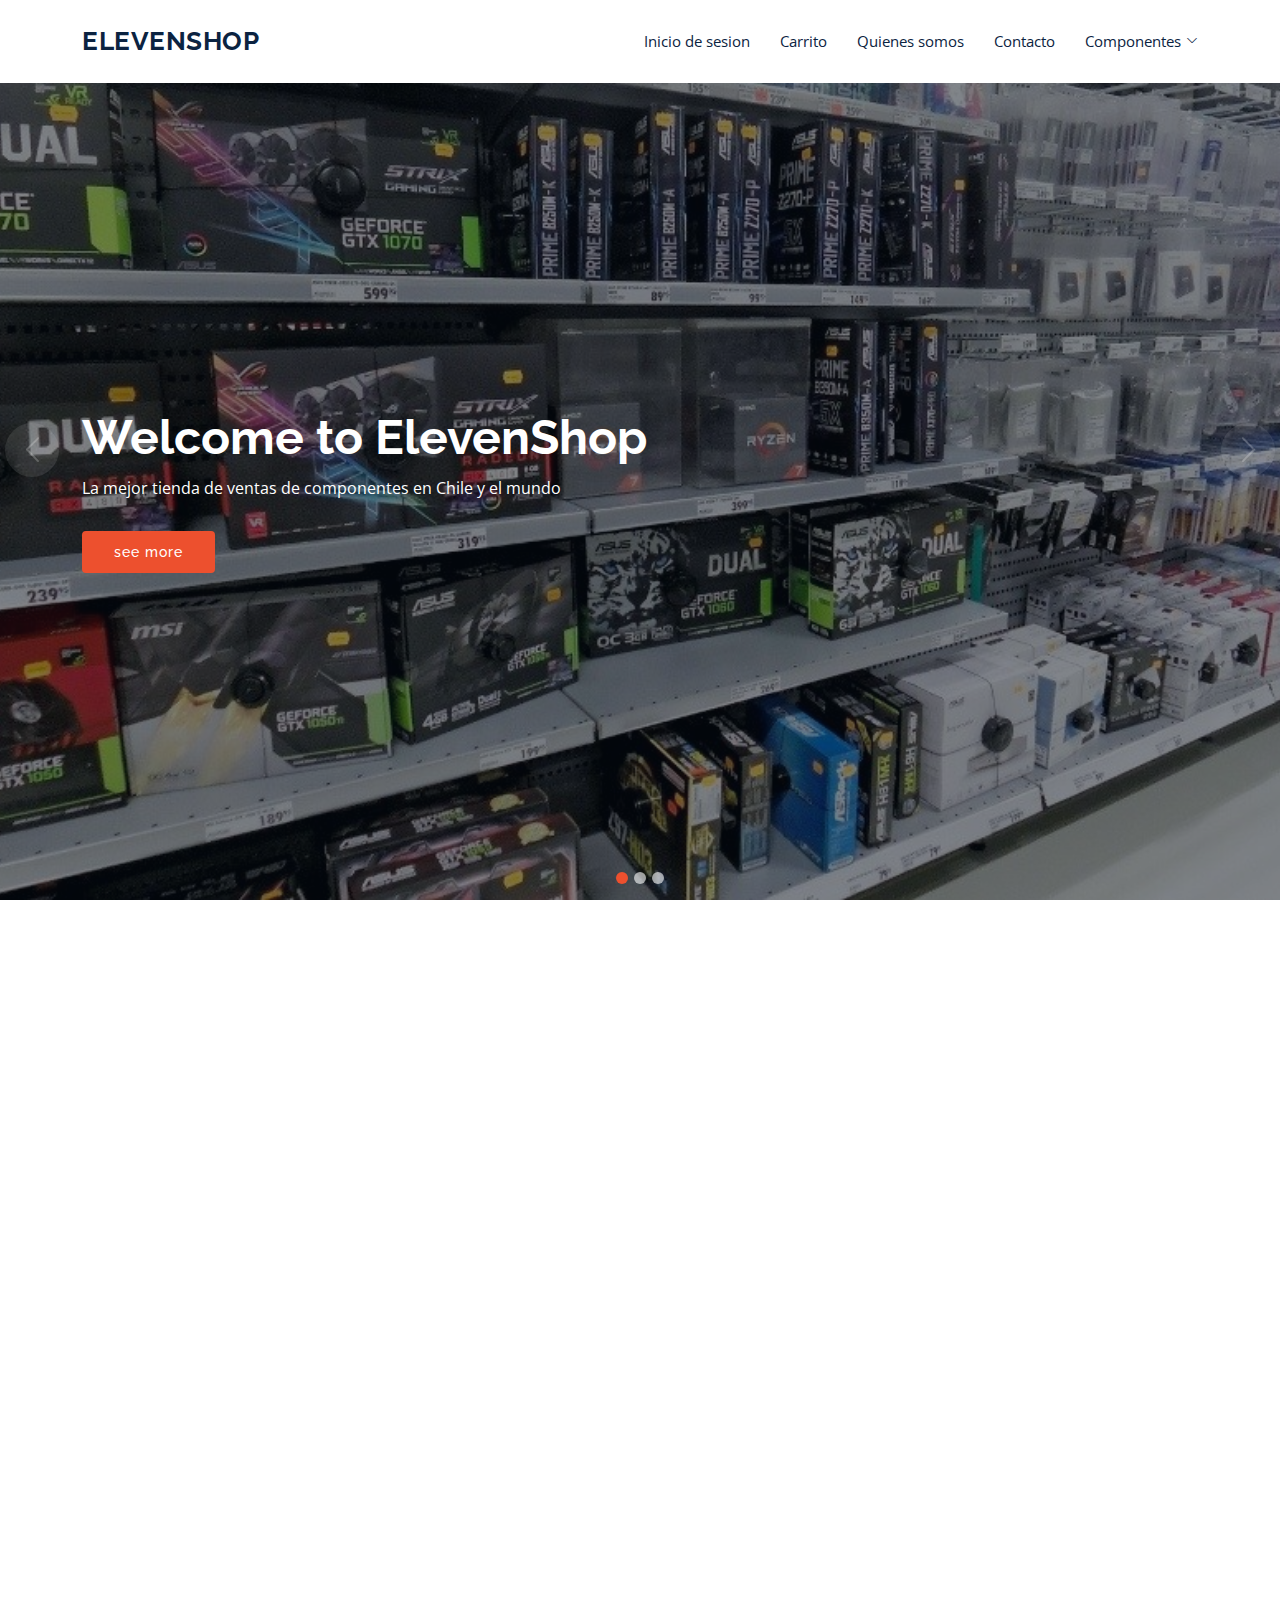
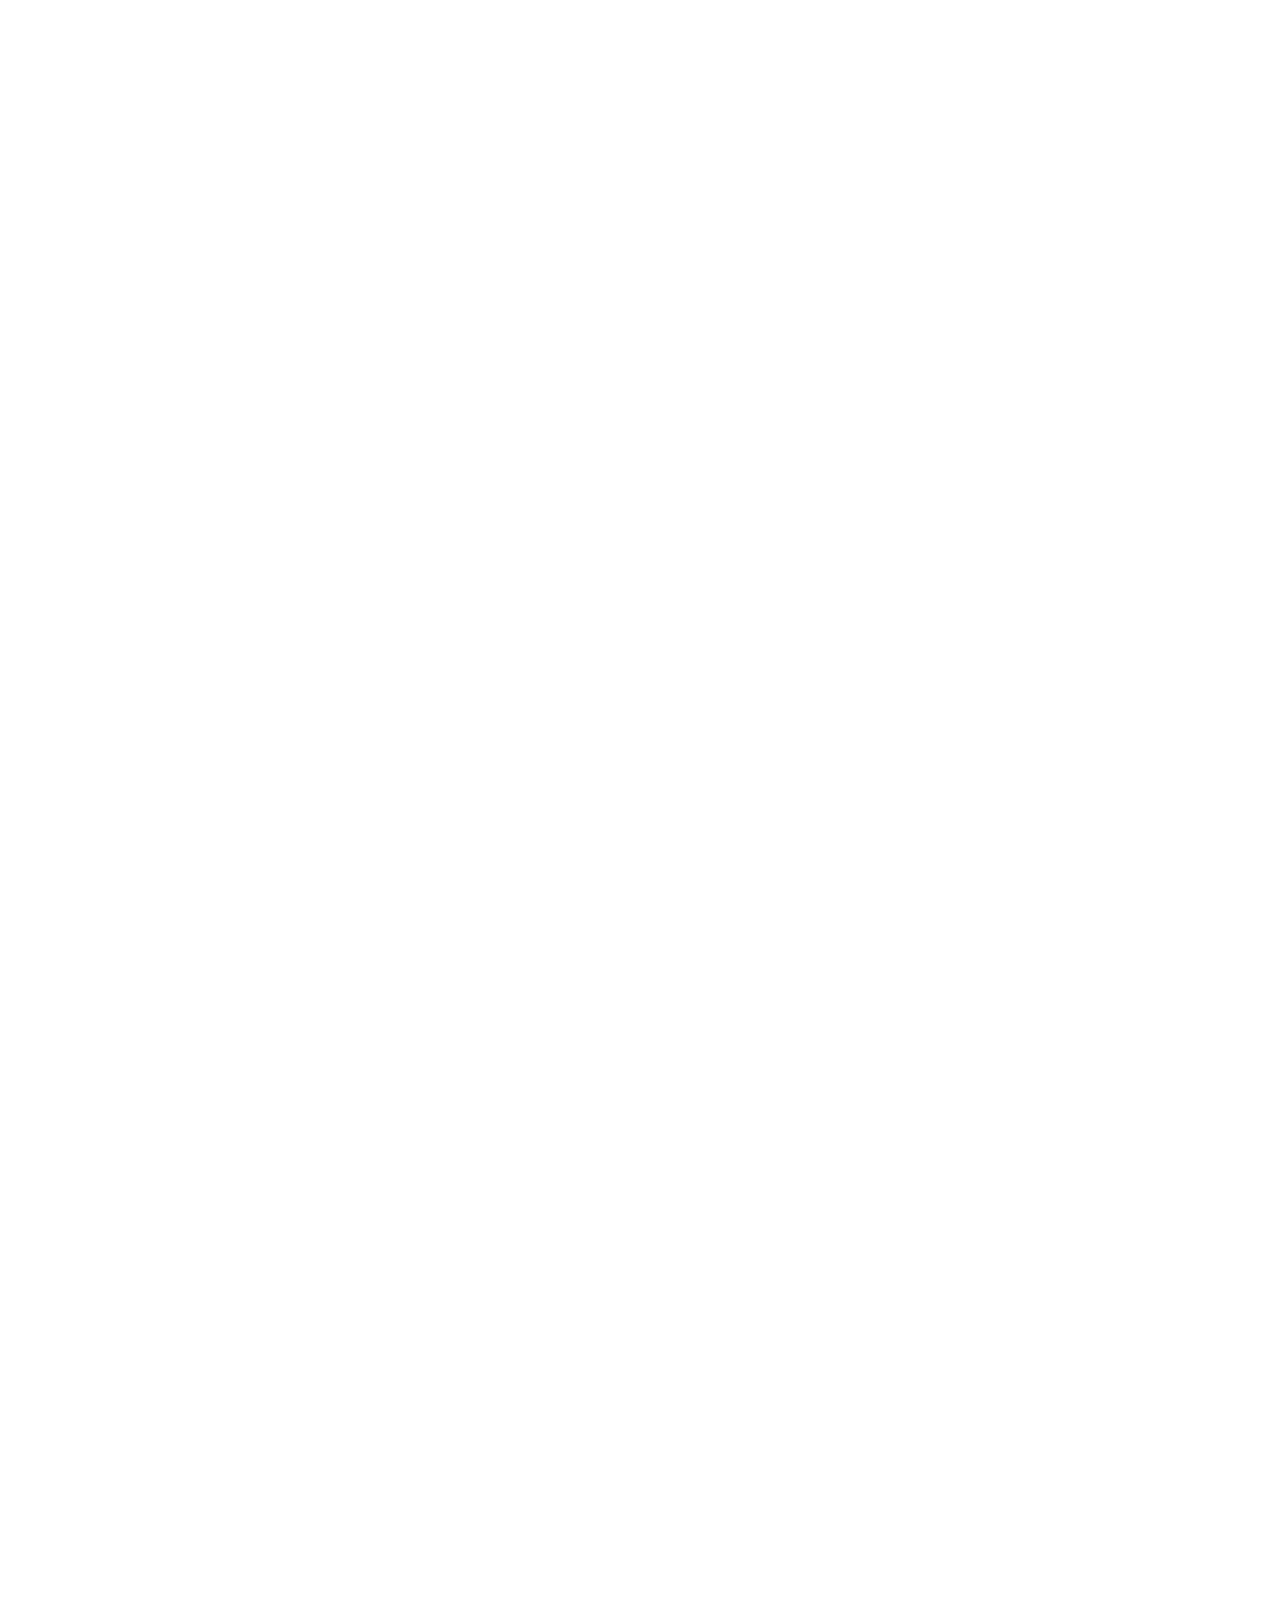
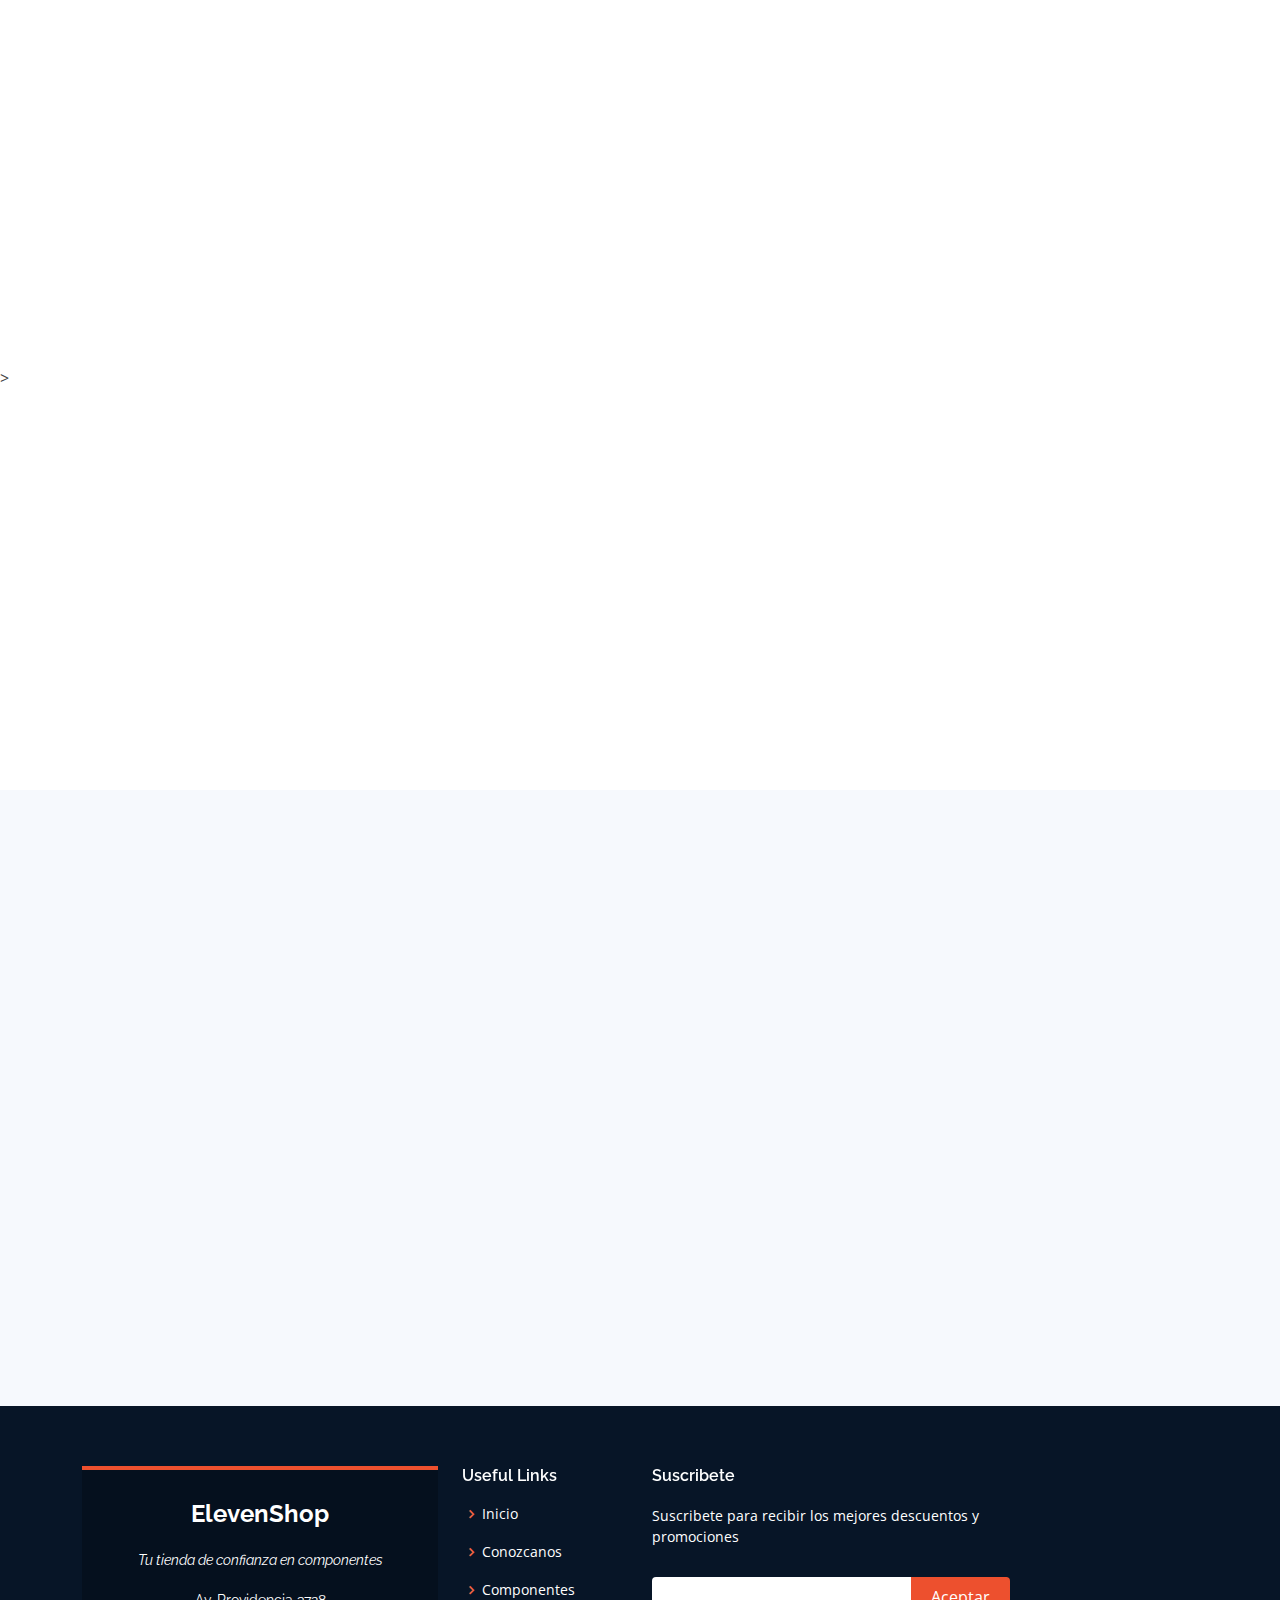
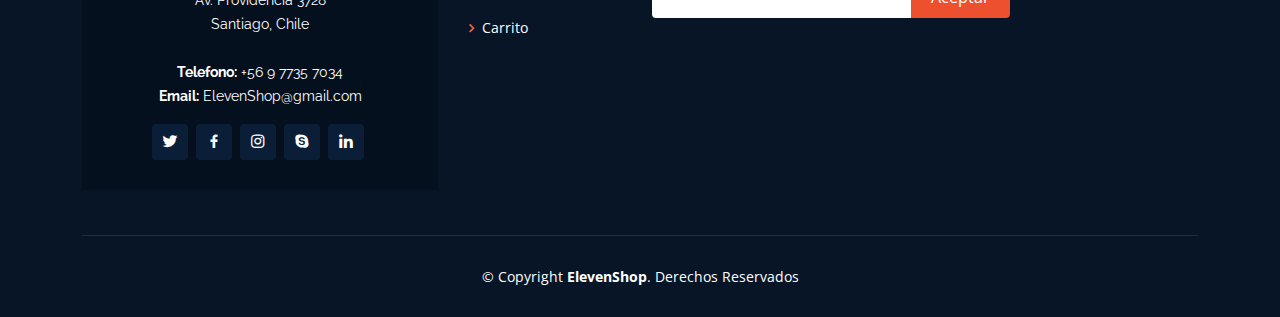
<file: Elevenshop-Web-Page-main/Elevenshop/index.html>
<!DOCTYPE html>
<html lang="en">

<head>
  <meta charset="utf-8">
  <meta content="width=device-width, initial-scale=1.0" name="viewport">

  <title>ElevenShop Pagina inicio</title>
  <meta content="" name="description">
  <meta content="" name="keywords">

  <!-- Favicons -->
  <link href="assets/img/favicon.png" rel="icon">
  <link href="assets/img/apple-touch-icon.png" rel="apple-touch-icon">

  <!-- Google Fonts -->
  <link href="https://fonts.googleapis.com/css?family=Open+Sans:300,300i,400,400i,600,600i,700,700i|Raleway:300,300i,400,400i,500,500i,600,600i,700,700i|Poppins:300,300i,400,400i,500,500i,600,600i,700,700i" rel="stylesheet">

  <!-- Vendor CSS Files -->
  <link href="assets/vendor/animate.css/animate.min.css" rel="stylesheet">
  <link href="assets/vendor/aos/aos.css" rel="stylesheet">
  <link href="assets/vendor/bootstrap/css/bootstrap.min.css" rel="stylesheet">
  <link href="assets/vendor/bootstrap-icons/bootstrap-icons.css" rel="stylesheet">
  <link href="assets/vendor/boxicons/css/boxicons.min.css" rel="stylesheet">
  <link href="assets/vendor/glightbox/css/glightbox.min.css" rel="stylesheet">
  <link href="assets/vendor/remixicon/remixicon.css" rel="stylesheet">
  <link href="assets/vendor/swiper/swiper-bundle.min.css" rel="stylesheet">

  <!-- Template Main CSS File -->
  <link href="assets/css/style.css" rel="stylesheet">

</head>

<body>

  <!-- ======= Header ======= -->
  <header id="header" class="fixed-top">
    <div class="container d-flex align-items-center justify-content-between">

      <h1 class="logo"><a href="index.html">ElevenShop</a></h1>
      <!-- Uncomment below if you prefer to use an image logo -->
      <!-- <a href="index.html" class="logo"><img src="assets/img/logo.png" alt="" class="img-fluid"></a>-->

      <nav id="navbar" class="navbar">
        <ul>
          <li><a class="nav-link scrollto" href="Inicio_sesion.html">Inicio de sesion</a></li>
          <li><a class="nav-link scrollto" href="carrito_compras.html">Carrito</a></li>
          <li><a class="nav-link scrollto " href="#about">Quienes somos</a></li>
          <li><a class="nav-link scrollto" href="#contact">Contacto</a></li>
          <li class="dropdown"><a href="#"><span>Componentes</span> <i class="bi bi-chevron-down"></i></a>
            <ul>
              <li class="dropdown"><a href="#procesador"><span>Hardware PC</span> <i class="bi bi-chevron-right"></i></a>
                <ul>
                  <li><a href="#procesador">Procesadores</a></li>
                  <li><a href="#tarjetavideo">Tarjetas de video</a></li>
                </ul>
                <li class="dropdown"><a href="#almacenamiento"><span>Hardware Servidores</span> <i class="bi bi-chevron-right"></i></a>
                  <ul>
                    <li><a href="#almacenamiento">Almacenamiento</a></li>
                    <li><a href="#servidor">Servidores</a></li>
                  </ul>
                </li>
              </li>
            </ul>
          </li>
        </ul>
        <i class="bi bi-list mobile-nav-toggle"></i>
      </nav><!-- .navbar -->

    </div>
  </header><!-- End Header -->

  <!-- ======= Hero Section ======= -->
  <section id="hero">
    <div id="heroCarousel" data-bs-interval="5000" class="carousel slide carousel-fade" data-bs-ride="carousel">

      <ol class="carousel-indicators" id="hero-carousel-indicators"></ol>

      <div class="carousel-inner" role="listbox">

        <!-- Slide 1 -->
        <div class="carousel-item active" style="background-image: url(assets/img/tienda.jpg)">
          <div class="carousel-container">
            <div class="container">
              <h2 class="animate__animated animate__fadeInDown">Welcome to <span>ElevenShop</span></h2>
              <p class="animate__animated animate__fadeInUp">La mejor tienda de ventas de componentes en Chile y el mundo</p>
              <a href="#about" class="btn-get-started animate__animated animate__fadeInUp scrollto">see more</a>
            </div>
          </div>
        </div>

        <!-- Slide 2 -->
        <div class="carousel-item" style="background-image: url(assets/img/procesadores11.jpg)">
          <div class="carousel-container">
            <div class="container">
              <h2 class="animate__animated animate__fadeInDown">Nuevos Procesadores Intel 11th generacion</h2>
              <p class="animate__animated animate__fadeInUp">Ya disponible la venta exclusiva de procesadores Intel de 11th generacion</p>
              <a href="#procesador" class="btn-get-started animate__animated animate__fadeInUp scrollto">Echar un vistazo</a>
            </div>
          </div>
        </div>

        <!-- Slide 3 -->
        <div class="carousel-item" style="background-image: url(assets/img/servidores.jpg)">
          <div class="carousel-container">
            <div class="container">
              <h2 class="animate__animated animate__fadeInDown">La mejor calidad en servidores</h2>
              <p class="animate__animated animate__fadeInUp">Los mejores productos, accesorios y componentes para mejorar tu servidor lo encuentras aqui</p>
              <a href="#servidor" class="btn-get-started animate__animated animate__fadeInUp scrollto">Echar un vistazo</a>
            </div>
          </div>
        </div>

      </div>

      <a class="carousel-control-prev" href="#heroCarousel" role="button" data-bs-slide="prev">
        <span class="carousel-control-prev-icon bi bi-chevron-left" aria-hidden="true"></span>
      </a>

      <a class="carousel-control-next" href="#heroCarousel" role="button" data-bs-slide="next">
        <span class="carousel-control-next-icon bi bi-chevron-right" aria-hidden="true"></span>
      </a>
    &nbsp;
    </div>
  </section><!-- End Hero -->

    <!-- ======= procesador Section ======= -->
    <section id="procesador" class="procesador">
      <div class="container" data-aos="fade-up">

        <div class="section-title">
          <h2>Componentes PC</h2>
          <p>Procesadores en venta</p>
        </div>

        <div class="row">
          <div class="col-lg-4 col-md-6 d-flex align-items-stretch" data-aos="zoom-in" data-aos-delay="100">
            <div class="icon-box">
              <img class="crop" src="assets/img/ryzen5.jpg" width="100" height="100" />
              &nbsp;
              <h4 href="">Ryzen 5 5600x</h4>
              <p>Procesador Ryzen de quinta generacion</p>
              <p>Precio: $180.000</p>
              <a href="ryzen_5_5600x.html" class="button">Echar un vistazo</a>
            </div>
          </div>
          <div class="col-lg-4 col-md-6 d-flex align-items-stretch mt-4 mt-md-0" data-aos="zoom-in" data-aos-delay="200">
            <div class="icon-box">
              <img class="crop" src="assets/img/i711th.png" width="100" height="100" />
              &nbsp;
              <h4 href="">Intel Core i7 11th</h4>
              <p>Procesador de 11th generacion intel </p>
              <p>Precio: $200.000</p>
              <a href="i7 _11th.html" class="button">Echar un vistazo</a>
            </div>
          </div>

          <div class="col-lg-4 col-md-6 d-flex align-items-stretch mt-4 mt-md-0" data-aos="zoom-in" data-aos-delay="200">
            <div class="icon-box">
              <img class="crop" src="assets/img/i9990k.jpg" width="100" height="100" />
              &nbsp;
              <h4 href="">Intel i9 9990K</h4>
              <p>Procesador de 9th generacion intel </p>
              <p>Precio: $450.000</p>
              <a href="i9_9990k.html" class="button">Echar un vistazo</a>
            </div>
          </div>

      </div>
    </section><!-- End Services Section -->

<!-- ======= tarjetavideo Section ======= -->
<section id="tarjetavideo" class="tarjetavideo">
  <div class="container" data-aos="fade-up">

    <div class="section-title">
      <h2>Componentes PC</h2>
      <p>Tarjetas de video en venta</p>
    </div>

    <div class="row">
      <div class="col-lg-4 col-md-6 d-flex align-items-stretch" data-aos="zoom-in" data-aos-delay="100">
        <div class="icon-box">
          <img class="crop" src="assets/img/titanx.jpg" width="150" height="150" />
          &nbsp;
          <h4 href="">Nvidia Titan X</h4>
          <p>Tarjeta gama ultra para mejor rendimiento </p>
          <p>Precio: $800.000</p>
          <a href="base_producto.html" class="button">Echar un vistazo</a>
        </div>
      </div>
      <div class="col-lg-4 col-md-6 d-flex align-items-stretch mt-4 mt-md-0" data-aos="zoom-in" data-aos-delay="200">
        <div class="icon-box">
          <img class="crop" src="assets/img/rx580.jpg" width="150" height="150" />
          &nbsp;
          <h4 href="">AMD Radeon RX580</h4>
          <p>Tarjeta de video Radeon de 8GB para videojuegos </p>
          <p>Precio: $300.000</p>
          <a href="base_producto.html" class="button">Echar un vistazo</a>
        </div>
      </div>

      <div class="col-lg-4 col-md-6 d-flex align-items-stretch mt-4 mt-md-0" data-aos="zoom-in" data-aos-delay="200">
        <div class="icon-box">
          <img class="crop" src="assets/img/1650s.jpg" width="150" height="150" />
          &nbsp;
          <h4 href="">Nvidia 1650Super </h4>
          <p>Tarjeta Nvidia de gama alta para videojuegos </p>
          <p>Precio: $320.000</p>
          <a href="base_producto.html" class="button">Echar un vistazo</a>
        </div>
      </div>

  </div>
</section><!-- End Services Section -->
&nbsp;
&nbsp;

    <!-- ======= almacenamiento Section ======= -->
    <section id="almacenamiento" class="almacenamiento">
      <div class="container" data-aos="fade-up">

        <div class="section-title">
          <h2>Componentes Servidores</h2>
          <p>Almacenamiento en venta</p>
        </div>

        <div class="row">
          <div class="col-lg-4 col-md-6 d-flex align-items-stretch" data-aos="zoom-in" data-aos-delay="100">
            <div class="icon-box">
              <img class="crop" src="assets/img/ssd1tb.jpg" width="150" height="150" />
              &nbsp;
              <h4 href="">WD Blue 1TB </h4>
              <p>Disco de estado solido de 1TB de almacenamiento</p>
              <p>Precio: $80.000</p>
              <a href="base_producto.html" class="button">Echar un vistazo</a>
            </div>
          </div>
          <div class="col-lg-4 col-md-6 d-flex align-items-stretch mt-4 mt-md-0" data-aos="zoom-in" data-aos-delay="200">
            <div class="icon-box">
              <img class="crop" src="assets/img/8tbhdd.jpg" width="150" height="150" />
              &nbsp;
              <h4 href="">WD Purple 8TB</h4>
              <p>Disco duro de 8TB de almacenamiento</p>
              <p>Precio: $150.000</p>
              <a href="base_producto.html" class="button">Echar un vistazo</a>
            </div>
          </div>

          <div class="col-lg-4 col-md-6 d-flex align-items-stretch mt-4 mt-md-0" data-aos="zoom-in" data-aos-delay="200">
            <div class="icon-box">
              <img class="crop" src="assets/img/extern1tb.jpg" width="150" height="150" />
              &nbsp;
              <h4 href="">WD disco externo 1TB </h4>
              <p>Disco duro externo de 1TB con USB 3.0 </p>
              <p>Precio: $80.000</p>
              <a href="base_producto.html" class="button">Echar un vistazo</a>
            </div>
          </div>

      </div>
    </section><!-- End Services Section -->

    <!-- ======= servidores Section ======= -->
    <section id="servidor" class="servidor">
      <div class="container" data-aos="fade-up">

        <div class="section-title">
          <h2>Componentes Servidores</h2>
          <p>Almacenamiento en venta</p>
        </div>

        <div class="row">
          <div class="col-lg-4 col-md-6 d-flex align-items-stretch" data-aos="zoom-in" data-aos-delay="100">
            <div class="icon-box">
              <img class="crop" src="assets/img/servercisco.jpg" width="150" height="150" />
              &nbsp;
              <h4 href="">Servidor Cisco UCS-SPR-C240M4-P1 </h4>
              <p>Servidor Cisco con Intel Xeon dual</p>
              <p>Precio: $500.000</p>
              <a href="base_producto.html" class="button">Echar un vistazo</a>
            </div>
          </div>
          <div class="col-lg-4 col-md-6 d-flex align-items-stretch mt-4 mt-md-0" data-aos="zoom-in" data-aos-delay="200">
            <div class="icon-box">
              <img class="crop" src="assets/img/serverdell.jpg" width="150" height="150" />
              &nbsp;
              <h4 href="">Server Dell PowerEdge T40</h4>
              <p>Servidor con Intel Xeon y 8GB de ram </p>
              <p>Precio: $600.000</p>
              <a href="base_producto.html" class="button">Echar un vistazo</a>
            </div>
          </div>

          <div class="col-lg-4 col-md-6 d-flex align-items-stretch mt-4 mt-md-0" data-aos="zoom-in" data-aos-delay="200">
            <div class="icon-box">
              <img class="crop" src="assets/img/serverhp.jpg" width="150" height="150" />
              &nbsp;
              <h4 href="">Servidor HP ProLiant ML30 </h4>
              <p>Servidor con Intel de 9na generacion </p>
              <p>Precio: $450.000</p>
              <a href="base_producto.html" class="button">Echar un vistazo</a>
            </div>
          </div>

      </div>
    </section><!-- End Services Section -->>

    <!-- ======= About Section ======= -->
    <section id="about" class="about">
      <div class="container" data-aos="fade-up">

        <div class="section-title">
          <h2>Conozcanos</h2>
          <p>Acerca de nosotros</p>
        </div>

        <div class="row content">
          <div class="col-lg-6">
            <p>
              Somos una tienda de ventas de componentes de pc tanto como para el Gaming como para servidores avanzados
            </p>
            <ul>
              <li><i class="ri-check-double-line"></i> Nuestro compromiso es asegurar la venta de los mejores productos</li>
              <li><i class="ri-check-double-line"></i> Garantia Extendida de todos los productos por 1 año</li>
              <li><i class="ri-check-double-line"></i> Envios en Chile y el mundo</li>
            </ul>
          </div>
          <div class="col-lg-6 pt-4 pt-lg-0">
            <p>
              Esta empresa nacio con las ganas de vender los mejores productos tanto en Chile como en el mundo
              de esta forma hemos alcanzado una fama la cual nos posiciona como la 5ta mejor empresa para comprar
              productos electronicos, con envios rapidos y seguimiento para mayor seguridad y confianza
            </p>
          </div>
        </div>

      </div>
    </section><!-- End About Section -->


  
    <!-- ======= Contact Section ======= -->
    <section id="contact" class="contact section-bg">
      <div class="container" data-aos="fade-up">

        <div class="section-title">
          <h2>Contacto</h2>
          <p>Contactese con nosotros</p>
        </div>

        <div class="row">

          <div class="col-lg-6">

            <div class="row">
              <div class="col-md-12">
                <div class="info-box">
                  <i class="bx bx-map"></i>
                  <h3>Direccion</h3>
                  <p>Av. Providencia 3728, Santiago</p>
                </div>
              </div>
              <div class="col-md-6">
                <div class="info-box mt-4">
                  <i class="bx bx-envelope"></i>
                  <h3>Email</h3>
                  <p>ElevenShop@gmail.com<br>Ventas@ElevenShop.com</p>
                </div>
              </div>
              <div class="col-md-6">
                <div class="info-box mt-4">
                  <i class="bx bx-phone-call"></i>
                  <h3>Telefono</h3>
                  <p>+56 9 7735 7034<br>+56 9 7786 4958</p>
                </div>
              </div>
            </div>

          </div>

          <div class="col-lg-6">
            <form action="forms/contact.php" method="post" role="form" class="php-email-form">
              <div class="row">
                <div class="col-md-6 form-group">
                  <input type="text" name="name" class="form-control" id="name" placeholder="Nombre" required>
                </div>
                <div class="col-md-6 form-group mt-3 mt-md-0">
                  <input type="email" class="form-control" name="email" id="email" placeholder="Email" required>
                </div>
              </div>
              <div class="form-group mt-3">
                <input type="text" class="form-control" name="subject" id="subject" placeholder="Asunto" required>
              </div>
              <div class="form-group mt-3">
                <textarea class="form-control" name="message" rows="5" placeholder="Mensaje" required></textarea>
              </div>
              <div class="my-3">
                <div class="loading">Cargando</div>
                <div class="error-message"></div>
                <div class="sent-message">Tu mensaje a sido enviado, Muchas gracias por comunicarte!</div>
              </div>
              <div class="text-center"><button type="submit">Enviar</button></div>
            </form>
          </div>

        </div>

      </div>
    </section><!-- End Contact Section -->

  </main><!-- End #main -->

  <!-- ======= Footer ======= -->
  <footer id="footer">
    <div class="footer-top">
      <div class="container">
        <div class="row">

          <div class="col-lg-4 col-md-6">
            <div class="footer-info">
              <h3>ElevenShop</h3>
              <p class="pb-3"><em>Tu tienda de confianza en componentes</em></p>
              <p>
                Av. Providencia 3728 <br>
                Santiago, Chile<br><br>
                <strong>Telefono:</strong> +56 9 7735 7034<br>
                <strong>Email:</strong> ElevenShop@gmail.com<br>
              </p>
              <div class="social-links mt-3">
                <a href="#" class="twitter"><i class="bx bxl-twitter"></i></a>
                <a href="#" class="facebook"><i class="bx bxl-facebook"></i></a>
                <a href="#" class="instagram"><i class="bx bxl-instagram"></i></a>
                <a href="#" class="google-plus"><i class="bx bxl-skype"></i></a>
                <a href="#" class="linkedin"><i class="bx bxl-linkedin"></i></a>
              </div>
            </div>
          </div>

          <div class="col-lg-2 col-md-6 footer-links">
            <h4>Useful Links</h4>
            <ul>
              <li><i class="bx bx-chevron-right"></i> <a href="#">Inicio</a></li>
              <li><i class="bx bx-chevron-right"></i> <a href="#about">Conozcanos</a></li>
              <li><i class="bx bx-chevron-right"></i> <a href="#procesador">Componentes</a></li>
              <li><i class="bx bx-chevron-right"></i> <a href="#">Carrito</a></li>
            </ul>
          </div>


          <div class="col-lg-4 col-md-6 footer-newsletter">
            <h4>Suscribete</h4>
            <p>Suscribete para recibir los mejores descuentos y promociones</p>
            <form action="" method="post">
              <input type="email" name="email"><input type="submit" value="Aceptar">
            </form>

          </div>

        </div>
      </div>
    </div>

    <div class="container">
      <div class="copyright">
        &copy; Copyright <strong><span>ElevenShop</span></strong>. Derechos Reservados
  </footer><!-- End Footer -->

  <div id="preloader"></div>
  <a href="#" class="back-to-top d-flex align-items-center justify-content-center"><i class="bi bi-arrow-up-short"></i></a>

  <!-- Vendor JS Files -->
  <script src="assets/vendor/aos/aos.js"></script>
  <script src="assets/vendor/bootstrap/js/bootstrap.bundle.min.js"></script>
  <script src="assets/vendor/glightbox/js/glightbox.min.js"></script>
  <script src="assets/vendor/isotope-layout/isotope.pkgd.min.js"></script>
  <script src="assets/vendor/php-email-form/validate.js"></script>
  <script src="assets/vendor/purecounter/purecounter.js"></script>
  <script src="assets/vendor/swiper/swiper-bundle.min.js"></script>

  <!-- Template Main JS File -->
  <script src="assets/js/main.js"></script>

</body>

</html>
</file>
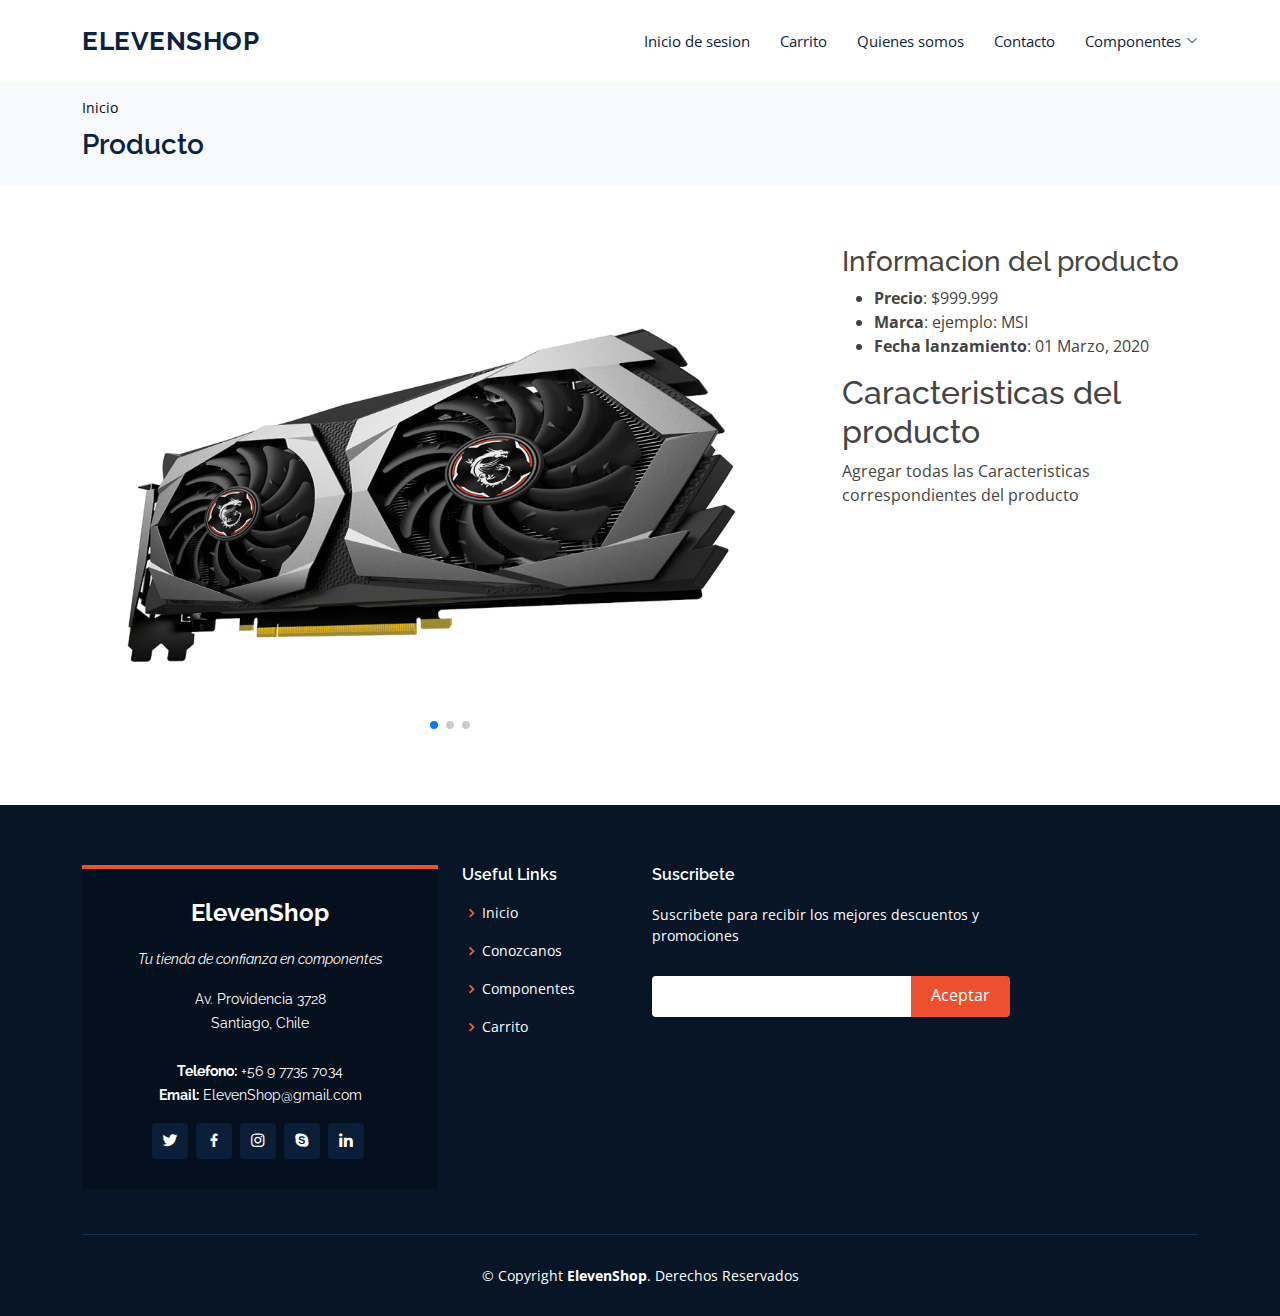
<file: Elevenshop-Web-Page-main/Elevenshop/base_producto.html>
<!DOCTYPE html>
<html lang="en">

<head>
  <meta charset="utf-8">
  <meta content="width=device-width, initial-scale=1.0" name="viewport">

  <title>Portfolio Details - Multi Bootstrap Template</title>
  <meta content="" name="description">
  <meta content="" name="keywords">

  <!-- Favicons -->
  <link href="assets/img/favicon.png" rel="icon">
  <link href="assets/img/apple-touch-icon.png" rel="apple-touch-icon">

  <!-- Google Fonts -->
  <link href="https://fonts.googleapis.com/css?family=Open+Sans:300,300i,400,400i,600,600i,700,700i|Raleway:300,300i,400,400i,500,500i,600,600i,700,700i|Poppins:300,300i,400,400i,500,500i,600,600i,700,700i" rel="stylesheet">

  <!-- Vendor CSS Files -->
  <link href="assets/vendor/animate.css/animate.min.css" rel="stylesheet">
  <link href="assets/vendor/aos/aos.css" rel="stylesheet">
  <link href="assets/vendor/bootstrap/css/bootstrap.min.css" rel="stylesheet">
  <link href="assets/vendor/bootstrap-icons/bootstrap-icons.css" rel="stylesheet">
  <link href="assets/vendor/boxicons/css/boxicons.min.css" rel="stylesheet">
  <link href="assets/vendor/glightbox/css/glightbox.min.css" rel="stylesheet">
  <link href="assets/vendor/remixicon/remixicon.css" rel="stylesheet">
  <link href="assets/vendor/swiper/swiper-bundle.min.css" rel="stylesheet">

  <!-- Template Main CSS File -->
  <link href="assets/css/style.css" rel="stylesheet">
</head>

<body>

  <!-- ======= Header ======= -->
  <header id="header" class="fixed-top">
    <div class="container d-flex align-items-center justify-content-between">

      <h1 class="logo"><a href="index.html">ElevenShop</a></h1>
      <!-- Uncomment below if you prefer to use an image logo -->
      <!-- <a href="index.html" class="logo"><img src="assets/img/logo.png" alt="" class="img-fluid"></a>-->

      <nav id="navbar" class="navbar">
        <ul>
          <li><a class="nav-link scrollto" href="Inicio_sesion.html">Inicio de sesion</a></li>
          <li><a class="nav-link scrollto" href="carrito_compras.html">Carrito</a></li>
          <li><a class="nav-link scrollto " href="index.html#about">Quienes somos</a></li>
          <li><a class="nav-link scrollto" href="index.html#contact">Contacto</a></li>
          <li class="dropdown"><a href="#"><span>Componentes</span> <i class="bi bi-chevron-down"></i></a>
            <ul>
              <li class="dropdown"><a href="index.html#procesador"><span>Hardware PC</span> <i class="bi bi-chevron-right"></i></a>
                <ul>
                  <li><a href="index.html#procesador">Procesadores</a></li>
                  <li><a href="index.html#tarjetavideo">Tarjetas de video</a></li>
                </ul>
                <li class="dropdown"><a href="index.html#almacenamiento"><span>Hardware Servidores</span> <i class="bi bi-chevron-right"></i></a>
                  <ul>
                    <li><a href="index.html#almacenamiento">Almacenamiento</a></li>
                    <li><a href="index.html#servidor">Servidores</a></li>
                  </ul>
                </li>
              </li>
            </ul>
          </li>
        </ul>
        <i class="bi bi-list mobile-nav-toggle"></i>
      </nav><!-- .navbar -->

    </div>
  </header><!-- End Header -->

  <main id="main">

    <!-- ======= Breadcrumbs ======= -->
    <section id="breadcrumbs" class="breadcrumbs">
      <div class="container">

        <ol>
          <li><a href="index.html">Inicio</a></li>
        </ol>
        <h2>Producto</h2>

      </div>
    </section><!-- End Breadcrumbs -->

    <!-- ======= Portfolio Details Section ======= -->
    <section id="portfolio-details" class="portfolio-details">
      <div class="container">

        <div class="row gy-4">

          <div class="col-lg-8">
            <div class="portfolio-details-slider swiper-container">
              <div class="swiper-wrapper align-items-center">

                <div class="swiper-slide" >
                  <img src="assets/img/producto/1650sphoto1.png" alt="" width="700" height="500">
                </div>

                <div class="swiper-slide">
                  <img src="assets/img/producto/1650sphoto2.png" alt="" width="700" height="500">
                </div>

                <div class="swiper-slide">
                  <img src="assets/img/producto/1650sphoto3.png" alt="" width="700" height="500">
                </div>

              </div>
              <div class="swiper-pagination"></div>
            </div>
          </div>

          <div class="col-lg-4">
            <div class="portfolio-info">
              <h3>Informacion del producto</h3>
              <ul>
                <li><strong>Precio</strong>: $999.999</li>
                <li><strong>Marca</strong>: ejemplo: MSI</li>
                <li><strong>Fecha lanzamiento</strong>: 01 Marzo, 2020</li>

              </ul>
            </div>
            <div class="portfolio-description">
              <h2>Caracteristicas del producto</h2>
              <p>
                Agregar todas las Caracteristicas correspondientes del producto
              </p>
            </div>
          </div>

        </div>

      </div>
    </section><!-- End Portfolio Details Section -->

  </main><!-- End #main -->

<!-- ======= Footer ======= -->
<footer id="footer">
  <div class="footer-top">
    <div class="container">
      <div class="row">

        <div class="col-lg-4 col-md-6">
          <div class="footer-info">
            <h3>ElevenShop</h3>
            <p class="pb-3"><em>Tu tienda de confianza en componentes</em></p>
            <p>
              Av. Providencia 3728 <br>
              Santiago, Chile<br><br>
              <strong>Telefono:</strong> +56 9 7735 7034<br>
              <strong>Email:</strong> ElevenShop@gmail.com<br>
            </p>
            <div class="social-links mt-3">
              <a href="#" class="twitter"><i class="bx bxl-twitter"></i></a>
              <a href="#" class="facebook"><i class="bx bxl-facebook"></i></a>
              <a href="#" class="instagram"><i class="bx bxl-instagram"></i></a>
              <a href="#" class="google-plus"><i class="bx bxl-skype"></i></a>
              <a href="#" class="linkedin"><i class="bx bxl-linkedin"></i></a>
            </div>
          </div>
        </div>

        <div class="col-lg-2 col-md-6 footer-links">
          <h4>Useful Links</h4>
          <ul>
            <li><i class="bx bx-chevron-right"></i> <a href="#">Inicio</a></li>
            <li><i class="bx bx-chevron-right"></i> <a href="#about">Conozcanos</a></li>
            <li><i class="bx bx-chevron-right"></i> <a href="#procesador">Componentes</a></li>
            <li><i class="bx bx-chevron-right"></i> <a href="#">Carrito</a></li>
          </ul>
        </div>


        <div class="col-lg-4 col-md-6 footer-newsletter">
          <h4>Suscribete</h4>
          <p>Suscribete para recibir los mejores descuentos y promociones</p>
          <form action="" method="post">
            <input type="email" name="email"><input type="submit" value="Aceptar">
          </form>

        </div>

      </div>
    </div>
  </div>

  <div class="container">
    <div class="copyright">
      &copy; Copyright <strong><span>ElevenShop</span></strong>. Derechos Reservados
</footer><!-- End Footer -->

  <div id="preloader"></div>
  <a href="#" class="back-to-top d-flex align-items-center justify-content-center"><i class="bi bi-arrow-up-short"></i></a>

  <!-- Vendor JS Files -->
  <script src="assets/vendor/aos/aos.js"></script>
  <script src="assets/vendor/bootstrap/js/bootstrap.bundle.min.js"></script>
  <script src="assets/vendor/glightbox/js/glightbox.min.js"></script>
  <script src="assets/vendor/isotope-layout/isotope.pkgd.min.js"></script>
  <script src="assets/vendor/php-email-form/validate.js"></script>
  <script src="assets/vendor/purecounter/purecounter.js"></script>
  <script src="assets/vendor/swiper/swiper-bundle.min.js"></script>

  <!-- Template Main JS File -->
  <script src="assets/js/main.js"></script>

</body>

</html>
</file>
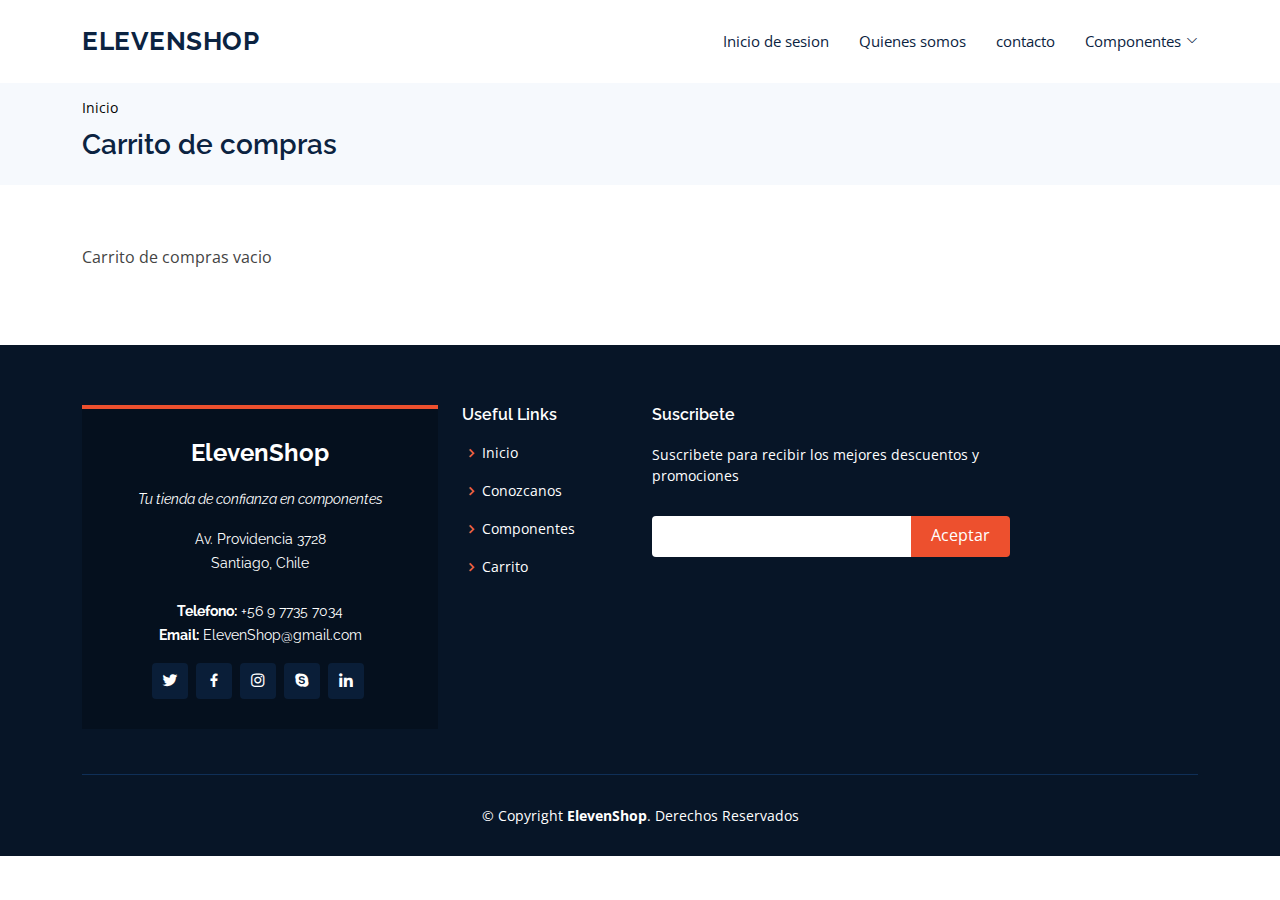
<file: Elevenshop-Web-Page-main/Elevenshop/carrito_compras.html>
<!DOCTYPE html>
<html lang="en">

<head>
  <meta charset="utf-8">
  <meta content="width=device-width, initial-scale=1.0" name="viewport">

  <title>ElevenShop Carrito de compras</title>
  <meta content="" name="description">
  <meta content="" name="keywords">

  <!-- Favicons -->
  <link href="assets/img/favicon.png" rel="icon">
  <link href="assets/img/apple-touch-icon.png" rel="apple-touch-icon">

  <!-- Google Fonts -->
  <link href="https://fonts.googleapis.com/css?family=Open+Sans:300,300i,400,400i,600,600i,700,700i|Raleway:300,300i,400,400i,500,500i,600,600i,700,700i|Poppins:300,300i,400,400i,500,500i,600,600i,700,700i" rel="stylesheet">

  <!-- Vendor CSS Files -->
  <link href="assets/vendor/animate.css/animate.min.css" rel="stylesheet">
  <link href="assets/vendor/aos/aos.css" rel="stylesheet">
  <link href="assets/vendor/bootstrap/css/bootstrap.min.css" rel="stylesheet">
  <link href="assets/vendor/bootstrap-icons/bootstrap-icons.css" rel="stylesheet">
  <link href="assets/vendor/boxicons/css/boxicons.min.css" rel="stylesheet">
  <link href="assets/vendor/glightbox/css/glightbox.min.css" rel="stylesheet">
  <link href="assets/vendor/remixicon/remixicon.css" rel="stylesheet">
  <link href="assets/vendor/swiper/swiper-bundle.min.css" rel="stylesheet">

  <!-- Template Main CSS File -->
  <link href="assets/css/style.css" rel="stylesheet">

  <!-- =======================================================
  * Template Name: Multi - v4.0.1
  * Template URL: https://bootstrapmade.com/multi-responsive-bootstrap-template/
  * Author: BootstrapMade.com
  * License: https://bootstrapmade.com/license/
  ======================================================== -->
</head>

<body>

  <!-- ======= Header ======= -->
  <header id="header" class="fixed-top">
    <div class="container d-flex align-items-center justify-content-between">

      <h1 class="logo"><a href="index.html">ElevenShop</a></h1>
      <!-- Uncomment below if you prefer to use an image logo -->
      <!-- <a href="index.html" class="logo"><img src="assets/img/logo.png" alt="" class="img-fluid"></a>-->

      <nav id="navbar" class="navbar">
        <ul>
          <li><a class="nav-link scrollto" href="Inicio_sesion.html">Inicio de sesion</a></li>
          <li><a class="nav-link scrollto" href="index.html#about">Quienes somos</a></li>
          <li><a class="nav-link scrollto" href="index.html#contact">contacto</a></li>
          <li class="dropdown"><a href="#"><span>Componentes</span> <i class="bi bi-chevron-down"></i></a>
            <ul>
              <li class="dropdown"><a href="index.html#componentes"><span>Hardware PC</span> <i class="bi bi-chevron-right"></i></a>
                <ul>
                  <li><a href="index.html#procesador">Procesadores</a></li>
                  <li><a href="index.html#tarjetavideo">Tarjetas de video</a></li>
                </ul>
                <li class="dropdown"><a href="index.html#almacenamiento"><span>Hardware Servidores</span> <i class="bi bi-chevron-right"></i></a>
                  <ul>
                    <li><a href="index.html#almacenamiento">Almacenamiento</a></li>
                    <li><a href="index.html#servidor">Servidores</a></li>
                  </ul>
                </li>
              </li>
            </ul>
          </li>
        </ul>
        <i class="bi bi-list mobile-nav-toggle"></i>
      </nav><!-- .navbar -->

    </div>
  </header><!-- End Header -->

  <main id="main">

    <!-- ======= Breadcrumbs ======= -->
    <section id="breadcrumbs" class="breadcrumbs">
      <div class="container">

        <ol>
          <li><a href="index.html">Inicio</a></li>
        </ol>
        <h2>Carrito de compras</h2>

      </div>
    </section><!-- End Breadcrumbs -->

    <section class="inner-page">
      <div class="container">
        <p>
          Carrito de compras vacio
        </p>
      </div>
    </section>

  </main><!-- End #main -->

  <!-- ======= Footer ======= -->
  <footer id="footer">
    <div class="footer-top">
      <div class="container">
        <div class="row">

          <div class="col-lg-4 col-md-6">
            <div class="footer-info">
              <h3>ElevenShop</h3>
              <p class="pb-3"><em>Tu tienda de confianza en componentes</em></p>
              <p>
                Av. Providencia 3728 <br>
                Santiago, Chile<br><br>
                <strong>Telefono:</strong> +56 9 7735 7034<br>
                <strong>Email:</strong> ElevenShop@gmail.com<br>
              </p>
              <div class="social-links mt-3">
                <a href="#" class="twitter"><i class="bx bxl-twitter"></i></a>
                <a href="#" class="facebook"><i class="bx bxl-facebook"></i></a>
                <a href="#" class="instagram"><i class="bx bxl-instagram"></i></a>
                <a href="#" class="google-plus"><i class="bx bxl-skype"></i></a>
                <a href="#" class="linkedin"><i class="bx bxl-linkedin"></i></a>
              </div>
            </div>
          </div>

          <div class="col-lg-2 col-md-6 footer-links">
            <h4>Useful Links</h4>
            <ul>
              <li><i class="bx bx-chevron-right"></i> <a href="#">Inicio</a></li>
              <li><i class="bx bx-chevron-right"></i> <a href="#about">Conozcanos</a></li>
              <li><i class="bx bx-chevron-right"></i> <a href="#procesador">Componentes</a></li>
              <li><i class="bx bx-chevron-right"></i> <a href="#">Carrito</a></li>
            </ul>
          </div>


          <div class="col-lg-4 col-md-6 footer-newsletter">
            <h4>Suscribete</h4>
            <p>Suscribete para recibir los mejores descuentos y promociones</p>
            <form action="" method="post">
              <input type="email" name="email"><input type="submit" value="Aceptar">
            </form>

          </div>

        </div>
      </div>
    </div>

    <div class="container">
      <div class="copyright">
        &copy; Copyright <strong><span>ElevenShop</span></strong>. Derechos Reservados
  </footer><!-- End Footer -->

  <div id="preloader"></div>
  <a href="#" class="back-to-top d-flex align-items-center justify-content-center"><i class="bi bi-arrow-up-short"></i></a>

  <!-- Vendor JS Files -->
  <script src="assets/vendor/aos/aos.js"></script>
  <script src="assets/vendor/bootstrap/js/bootstrap.bundle.min.js"></script>
  <script src="assets/vendor/glightbox/js/glightbox.min.js"></script>
  <script src="assets/vendor/isotope-layout/isotope.pkgd.min.js"></script>
  <script src="assets/vendor/php-email-form/validate.js"></script>
  <script src="assets/vendor/purecounter/purecounter.js"></script>
  <script src="assets/vendor/swiper/swiper-bundle.min.js"></script>

  <!-- Template Main JS File -->
  <script src="assets/js/main.js"></script>

</body>

</html>
</file>
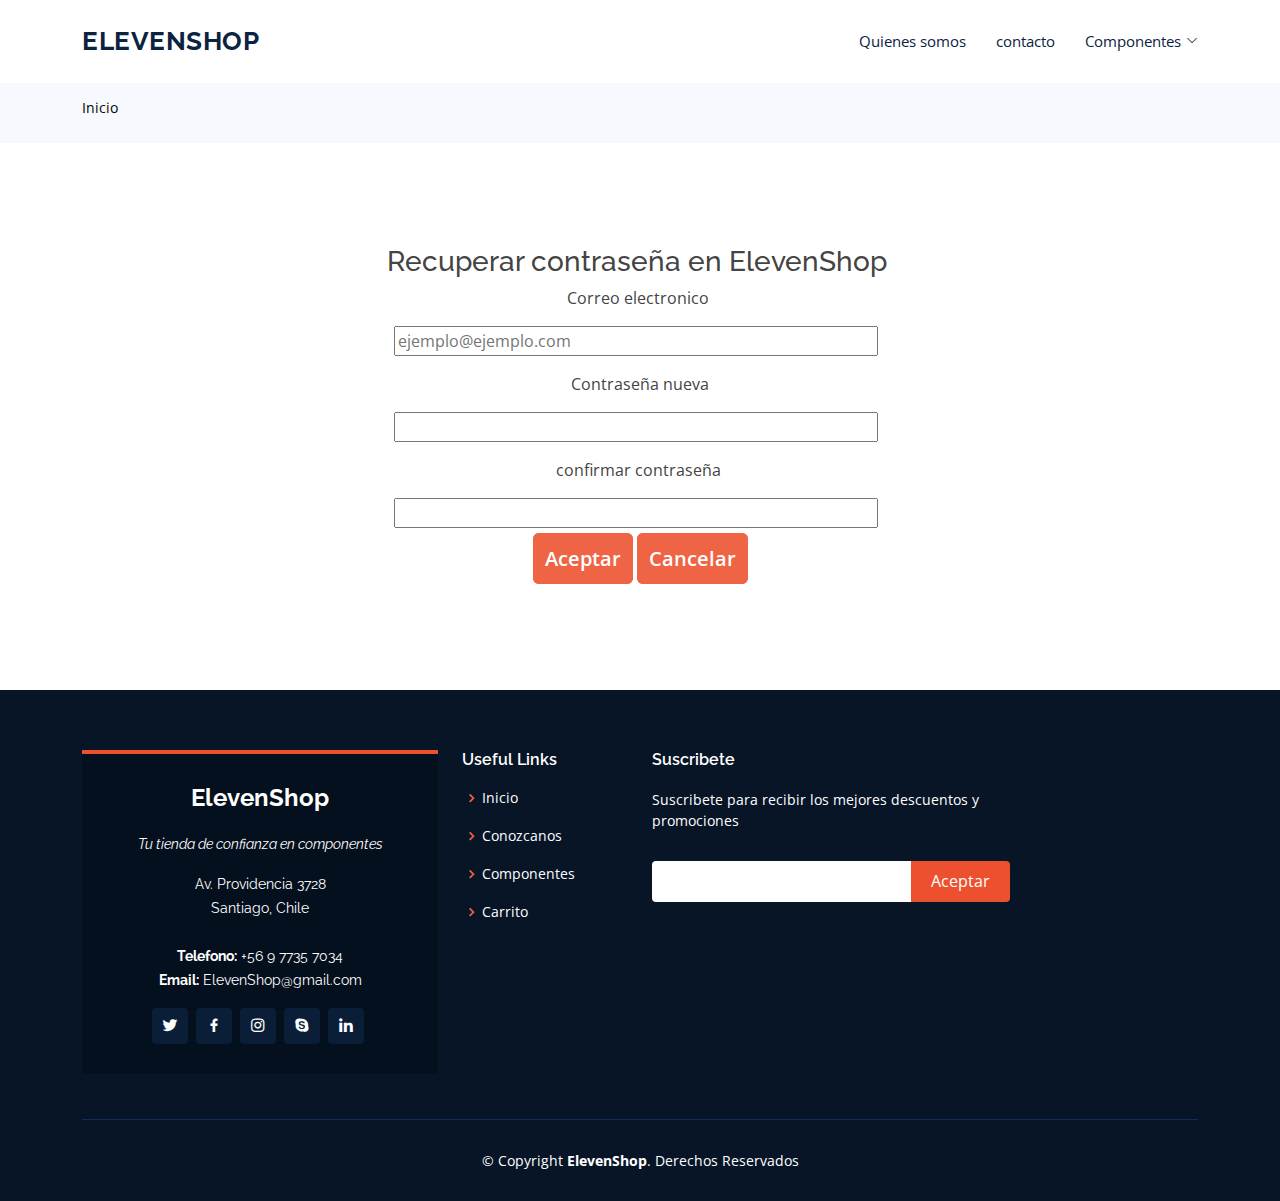
<file: Elevenshop-Web-Page-main/Elevenshop/contraseña_perdida.html>
<!DOCTYPE html>
<html lang="en">

<head>
  <meta charset="utf-8">
  <meta content="width=device-width, initial-scale=1.0" name="viewport">

  <title>ElevenShop recuperar contraseña</title>
  <meta content="" name="description">
  <meta content="" name="keywords">

  <!-- Favicons -->
  <link href="assets/img/favicon.png" rel="icon">
  <link href="assets/img/apple-touch-icon.png" rel="apple-touch-icon">

  <!-- Google Fonts -->
  <link href="https://fonts.googleapis.com/css?family=Open+Sans:300,300i,400,400i,600,600i,700,700i|Raleway:300,300i,400,400i,500,500i,600,600i,700,700i|Poppins:300,300i,400,400i,500,500i,600,600i,700,700i" rel="stylesheet">

  <!-- Vendor CSS Files -->
  <link href="assets/vendor/animate.css/animate.min.css" rel="stylesheet">
  <link href="assets/vendor/aos/aos.css" rel="stylesheet">
  <link href="assets/vendor/bootstrap/css/bootstrap.min.css" rel="stylesheet">
  <link href="assets/vendor/bootstrap-icons/bootstrap-icons.css" rel="stylesheet">
  <link href="assets/vendor/boxicons/css/boxicons.min.css" rel="stylesheet">
  <link href="assets/vendor/glightbox/css/glightbox.min.css" rel="stylesheet">
  <link href="assets/vendor/remixicon/remixicon.css" rel="stylesheet">
  <link href="assets/vendor/swiper/swiper-bundle.min.css" rel="stylesheet">

  <!-- Template Main CSS File -->
  <link href="assets/css/style.css" rel="stylesheet">

  <!-- =======================================================
  * Template Name: Multi - v4.0.1
  * Template URL: https://bootstrapmade.com/multi-responsive-bootstrap-template/
  * Author: BootstrapMade.com
  * License: https://bootstrapmade.com/license/
  ======================================================== -->
</head>

<body>

  <!-- ======= Header ======= -->
  <header id="header" class="fixed-top">
    <div class="container d-flex align-items-center justify-content-between">

      <h1 class="logo"><a href="index.html">ElevenShop</a></h1>
      <!-- Uncomment below if you prefer to use an image logo -->
      <!-- <a href="index.html" class="logo"><img src="assets/img/logo.png" alt="" class="img-fluid"></a>-->

      <nav id="navbar" class="navbar">
        <ul>
          <li><a class="nav-link scrollto" href="index.html#about">Quienes somos</a></li>
          <li><a class="nav-link scrollto" href="index.html#contact">contacto</a></li>
          <li class="dropdown"><a href="#"><span>Componentes</span> <i class="bi bi-chevron-down"></i></a>
            <ul>
              <li class="dropdown"><a href="index.html#componentes"><span>Hardware PC</span> <i class="bi bi-chevron-right"></i></a>
                <ul>
                  <li><a href="index.html#procesador">Procesadores</a></li>
                  <li><a href="index.html#tarjetavideo">Tarjetas de video</a></li>
                </ul>
                <li class="dropdown"><a href="index.html#almacenamiento"><span>Hardware Servidores</span> <i class="bi bi-chevron-right"></i></a>
                  <ul>
                    <li><a href="index.html#almacenamiento">Almacenamiento</a></li>
                    <li><a href="index.html#servidor">Servidores</a></li>
                  </ul>
                </li>
              </li>
            </ul>
          </li>
        </ul>
        <i class="bi bi-list mobile-nav-toggle"></i>
      </nav><!-- .navbar -->

    </div>
  </header><!-- End Header -->

  <main id="main">

    <!-- ======= Breadcrumbs ======= -->
    <section id="breadcrumbs" class="breadcrumbs">
      <div class="container">

        <ol>
          <li><a href="index.html">Inicio</a></li>
        </ol>

      </div>
    </section><!-- End Breadcrumbs -->

    <section class="inner-page">
      <div style="text-align: center;">
        <h3>&nbsp;</h3>
        <h3>Recuperar contraseña en ElevenShop&nbsp;        </h3>
        <p>Correo electronico&nbsp;              </p>
              <p>
                <input type="text" name="" id="" size="50" placeholder="ejemplo@ejemplo.com">
        &nbsp;</p>
        <p>Contraseña nueva              
              <p>
                <input type="password" name="" id="" size="50">
                &nbsp;
        <p>confirmar contraseña&nbsp;              </p>
              <p>
                <input type="password" name="" id="" size="50">
                &nbsp;
                
              <p>              
      </div>

      <div style="text-align: center;">
        <p><a class="login_button" href="#">Aceptar</a>
          <a class="login_button" href="#">Cancelar</a></p>
        <p>&nbsp;</p>
      </div>
      </section>
  </main><!-- End #main -->

  <!-- ======= Footer ======= -->
  <footer id="footer">
    <div class="footer-top">
      <div class="container">
        <div class="row">

          <div class="col-lg-4 col-md-6">
            <div class="footer-info">
              <h3>ElevenShop</h3>
              <p class="pb-3"><em>Tu tienda de confianza en componentes</em></p>
              <p>
                Av. Providencia 3728 <br>
                Santiago, Chile<br><br>
                <strong>Telefono:</strong> +56 9 7735 7034<br>
                <strong>Email:</strong> ElevenShop@gmail.com<br>
              </p>
              <div class="social-links mt-3">
                <a href="#" class="twitter"><i class="bx bxl-twitter"></i></a>
                <a href="#" class="facebook"><i class="bx bxl-facebook"></i></a>
                <a href="#" class="instagram"><i class="bx bxl-instagram"></i></a>
                <a href="#" class="google-plus"><i class="bx bxl-skype"></i></a>
                <a href="#" class="linkedin"><i class="bx bxl-linkedin"></i></a>
              </div>
            </div>
          </div>

          <div class="col-lg-2 col-md-6 footer-links">
            <h4>Useful Links</h4>
            <ul>
              <li><i class="bx bx-chevron-right"></i> <a href="#">Inicio</a></li>
              <li><i class="bx bx-chevron-right"></i> <a href="#about">Conozcanos</a></li>
              <li><i class="bx bx-chevron-right"></i> <a href="#procesador">Componentes</a></li>
              <li><i class="bx bx-chevron-right"></i> <a href="#">Carrito</a></li>
            </ul>
          </div>


          <div class="col-lg-4 col-md-6 footer-newsletter">
            <h4>Suscribete</h4>
            <p>Suscribete para recibir los mejores descuentos y promociones</p>
            <form action="" method="post">
              <input type="email" name="email"><input type="submit" value="Aceptar">
            </form>

          </div>

        </div>
      </div>
    </div>

    <div class="container">
      <div class="copyright">
        &copy; Copyright <strong><span>ElevenShop</span></strong>. Derechos Reservados
  </footer><!-- End Footer -->

  <div id="preloader"></div>
  <a href="#" class="back-to-top d-flex align-items-center justify-content-center"><i class="bi bi-arrow-up-short"></i></a>

  <!-- Vendor JS Files -->
  <script src="assets/vendor/aos/aos.js"></script>
  <script src="assets/vendor/bootstrap/js/bootstrap.bundle.min.js"></script>
  <script src="assets/vendor/glightbox/js/glightbox.min.js"></script>
  <script src="assets/vendor/isotope-layout/isotope.pkgd.min.js"></script>
  <script src="assets/vendor/php-email-form/validate.js"></script>
  <script src="assets/vendor/purecounter/purecounter.js"></script>
  <script src="assets/vendor/swiper/swiper-bundle.min.js"></script>

  <!-- Template Main JS File -->
  <script src="assets/js/main.js"></script>

</body>

</html>
</file>
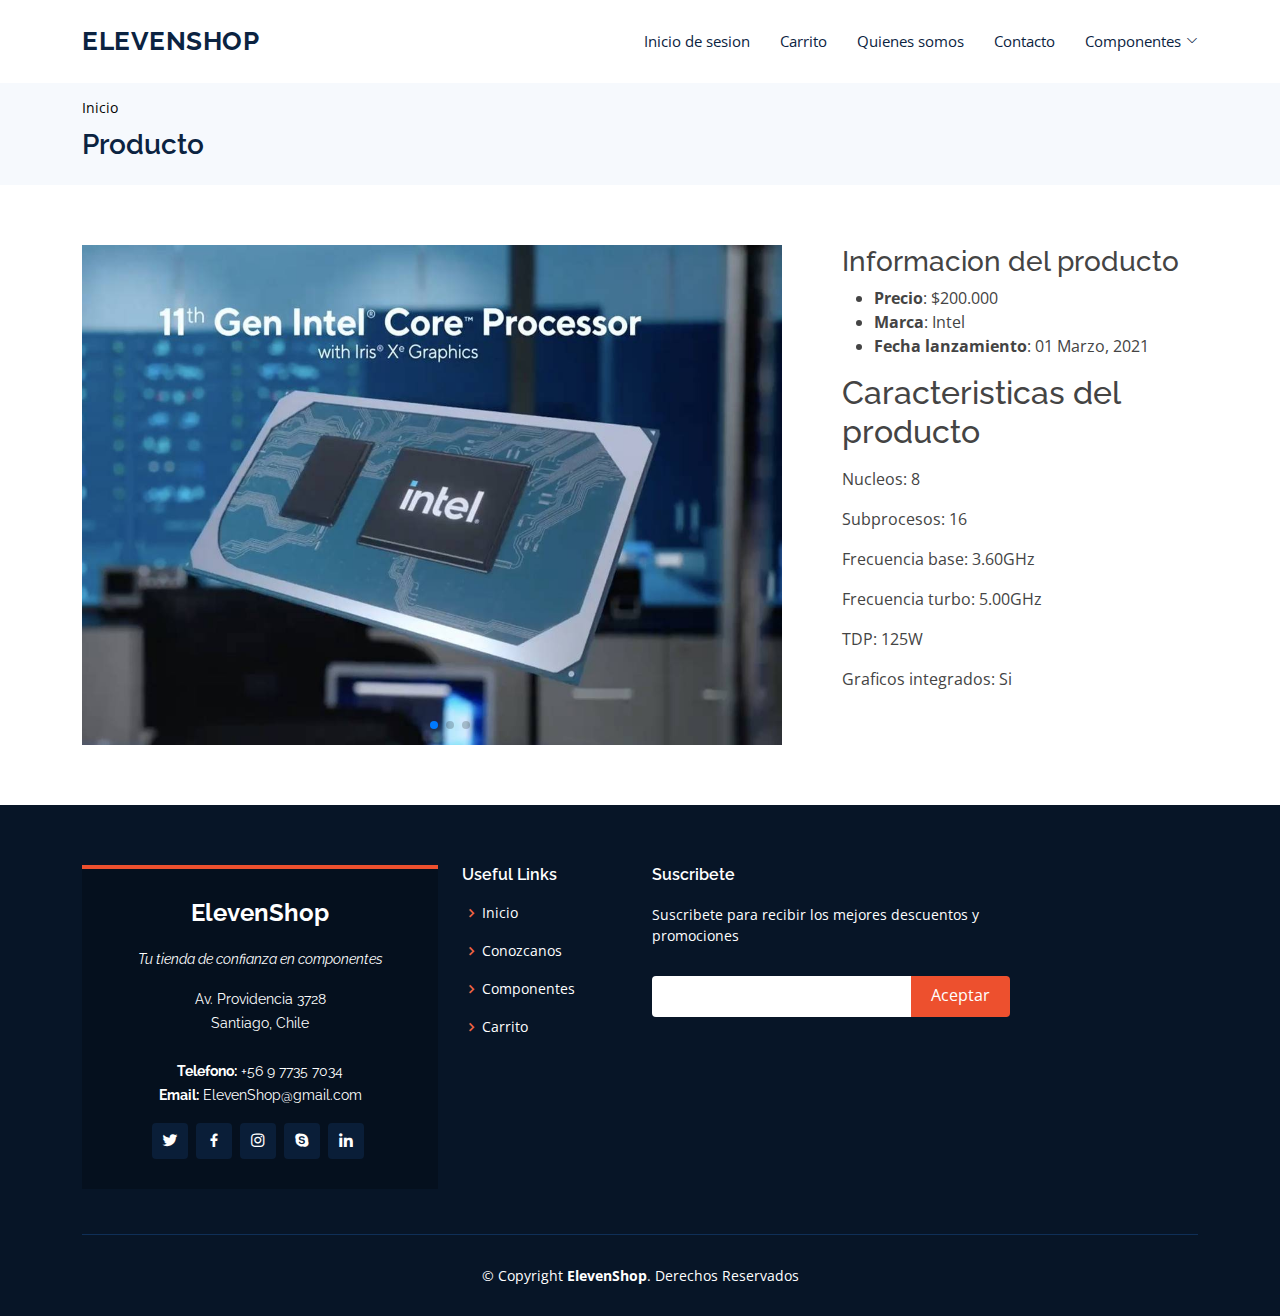
<file: Elevenshop-Web-Page-main/Elevenshop/i7 _11th.html>
<!DOCTYPE html>
<html lang="en">

<head>
  <meta charset="utf-8">
  <meta content="width=device-width, initial-scale=1.0" name="viewport">

  <title>ElevenShop i7 11700k </title>
  <meta content="" name="description">
  <meta content="" name="keywords">

  <!-- Favicons -->
  <link href="assets/img/favicon.png" rel="icon">
  <link href="assets/img/apple-touch-icon.png" rel="apple-touch-icon">

  <!-- Google Fonts -->
  <link href="https://fonts.googleapis.com/css?family=Open+Sans:300,300i,400,400i,600,600i,700,700i|Raleway:300,300i,400,400i,500,500i,600,600i,700,700i|Poppins:300,300i,400,400i,500,500i,600,600i,700,700i" rel="stylesheet">

  <!-- Vendor CSS Files -->
  <link href="assets/vendor/animate.css/animate.min.css" rel="stylesheet">
  <link href="assets/vendor/aos/aos.css" rel="stylesheet">
  <link href="assets/vendor/bootstrap/css/bootstrap.min.css" rel="stylesheet">
  <link href="assets/vendor/bootstrap-icons/bootstrap-icons.css" rel="stylesheet">
  <link href="assets/vendor/boxicons/css/boxicons.min.css" rel="stylesheet">
  <link href="assets/vendor/glightbox/css/glightbox.min.css" rel="stylesheet">
  <link href="assets/vendor/remixicon/remixicon.css" rel="stylesheet">
  <link href="assets/vendor/swiper/swiper-bundle.min.css" rel="stylesheet">

  <!-- Template Main CSS File -->
  <link href="assets/css/style.css" rel="stylesheet">
</head>

<body>

  <!-- ======= Header ======= -->
  <header id="header" class="fixed-top">
    <div class="container d-flex align-items-center justify-content-between">

      <h1 class="logo"><a href="index.html">ElevenShop</a></h1>
      <!-- Uncomment below if you prefer to use an image logo -->
      <!-- <a href="index.html" class="logo"><img src="assets/img/logo.png" alt="" class="img-fluid"></a>-->

      <nav id="navbar" class="navbar">
        <ul>
          <li><a class="nav-link scrollto" href="Inicio_sesion.html">Inicio de sesion</a></li>
          <li><a class="nav-link scrollto" href="carrito_compras.html">Carrito</a></li>
          <li><a class="nav-link scrollto " href="index.html#about">Quienes somos</a></li>
          <li><a class="nav-link scrollto" href="index.html#contact">Contacto</a></li>
          <li class="dropdown"><a href="#"><span>Componentes</span> <i class="bi bi-chevron-down"></i></a>
            <ul>
              <li class="dropdown"><a href="index.html#procesador"><span>Hardware PC</span> <i class="bi bi-chevron-right"></i></a>
                <ul>
                  <li><a href="index.html#procesador">Procesadores</a></li>
                  <li><a href="index.html#tarjetavideo">Tarjetas de video</a></li>
                </ul>
                <li class="dropdown"><a href="index.html#almacenamiento"><span>Hardware Servidores</span> <i class="bi bi-chevron-right"></i></a>
                  <ul>
                    <li><a href="index.html#almacenamiento">Almacenamiento</a></li>
                    <li><a href="index.html#servidor">Servidores</a></li>
                  </ul>
                </li>
              </li>
            </ul>
          </li>
        </ul>
        <i class="bi bi-list mobile-nav-toggle"></i>
      </nav><!-- .navbar -->

    </div>
  </header><!-- End Header -->

  <main id="main">

    <!-- ======= Breadcrumbs ======= -->
    <section id="breadcrumbs" class="breadcrumbs">
      <div class="container">

        <ol>
          <li><a href="index.html">Inicio</a></li>
        </ol>
        <h2>Producto</h2>

      </div>
    </section><!-- End Breadcrumbs -->

    <!-- ======= Portfolio Details Section ======= -->
    <section id="portfolio-details" class="portfolio-details">
      <div class="container">

        <div class="row gy-4">

          <div class="col-lg-8">
            <div class="portfolio-details-slider swiper-container">
              <div class="swiper-wrapper align-items-center">

                <div class="swiper-slide" >
                  <img src="assets/img/producto/i7photo1.jpg" alt="" width="700" height="500">
                </div>

                <div class="swiper-slide">
                  <img src="assets/img/producto/i7photo2.jpg" alt="" width="700" height="500">
                </div>

                <div class="swiper-slide">
                  <img src="assets/img/producto/i7photo3.jpg" alt="" width="700" height="500">
                </div>

              </div>
              <div class="swiper-pagination"></div>
            </div>
          </div>

          <div class="col-lg-4">
            <div class="portfolio-info">
              <h3>Informacion del producto</h3>
              <ul>
                <li><strong>Precio</strong>: $200.000</li>
                <li><strong>Marca</strong>:  Intel</li>
                <li><strong>Fecha lanzamiento</strong>: 01 Marzo, 2021</li>

              </ul>
            </div>
            <div class="portfolio-description">
              <h2>Caracteristicas del producto</h2>
              <p>
              <p>Nucleos: 8</p>
              <p>Subprocesos: 16</p>
              <p>Frecuencia base: 3.60GHz</p>
              <p>Frecuencia turbo: 5.00GHz</p>
              <p>TDP: 125W</p>
              <p>Graficos integrados: Si</p>
              </p>
            </div>
          </div>

        </div>

      </div>
    </section><!-- End Portfolio Details Section -->

  </main><!-- End #main -->

<!-- ======= Footer ======= -->
<footer id="footer">
  <div class="footer-top">
    <div class="container">
      <div class="row">

        <div class="col-lg-4 col-md-6">
          <div class="footer-info">
            <h3>ElevenShop</h3>
            <p class="pb-3"><em>Tu tienda de confianza en componentes</em></p>
            <p>
              Av. Providencia 3728 <br>
              Santiago, Chile<br><br>
              <strong>Telefono:</strong> +56 9 7735 7034<br>
              <strong>Email:</strong> ElevenShop@gmail.com<br>
            </p>
            <div class="social-links mt-3">
              <a href="#" class="twitter"><i class="bx bxl-twitter"></i></a>
              <a href="#" class="facebook"><i class="bx bxl-facebook"></i></a>
              <a href="#" class="instagram"><i class="bx bxl-instagram"></i></a>
              <a href="#" class="google-plus"><i class="bx bxl-skype"></i></a>
              <a href="#" class="linkedin"><i class="bx bxl-linkedin"></i></a>
            </div>
          </div>
        </div>

        <div class="col-lg-2 col-md-6 footer-links">
          <h4>Useful Links</h4>
          <ul>
            <li><i class="bx bx-chevron-right"></i> <a href="#">Inicio</a></li>
            <li><i class="bx bx-chevron-right"></i> <a href="#about">Conozcanos</a></li>
            <li><i class="bx bx-chevron-right"></i> <a href="#procesador">Componentes</a></li>
            <li><i class="bx bx-chevron-right"></i> <a href="#">Carrito</a></li>
          </ul>
        </div>


        <div class="col-lg-4 col-md-6 footer-newsletter">
          <h4>Suscribete</h4>
          <p>Suscribete para recibir los mejores descuentos y promociones</p>
          <form action="" method="post">
            <input type="email" name="email"><input type="submit" value="Aceptar">
          </form>

        </div>

      </div>
    </div>
  </div>

  <div class="container">
    <div class="copyright">
      &copy; Copyright <strong><span>ElevenShop</span></strong>. Derechos Reservados
</footer><!-- End Footer -->

  <div id="preloader"></div>
  <a href="#" class="back-to-top d-flex align-items-center justify-content-center"><i class="bi bi-arrow-up-short"></i></a>

  <!-- Vendor JS Files -->
  <script src="assets/vendor/aos/aos.js"></script>
  <script src="assets/vendor/bootstrap/js/bootstrap.bundle.min.js"></script>
  <script src="assets/vendor/glightbox/js/glightbox.min.js"></script>
  <script src="assets/vendor/isotope-layout/isotope.pkgd.min.js"></script>
  <script src="assets/vendor/php-email-form/validate.js"></script>
  <script src="assets/vendor/purecounter/purecounter.js"></script>
  <script src="assets/vendor/swiper/swiper-bundle.min.js"></script>

  <!-- Template Main JS File -->
  <script src="assets/js/main.js"></script>

</body>

</html>
</file>
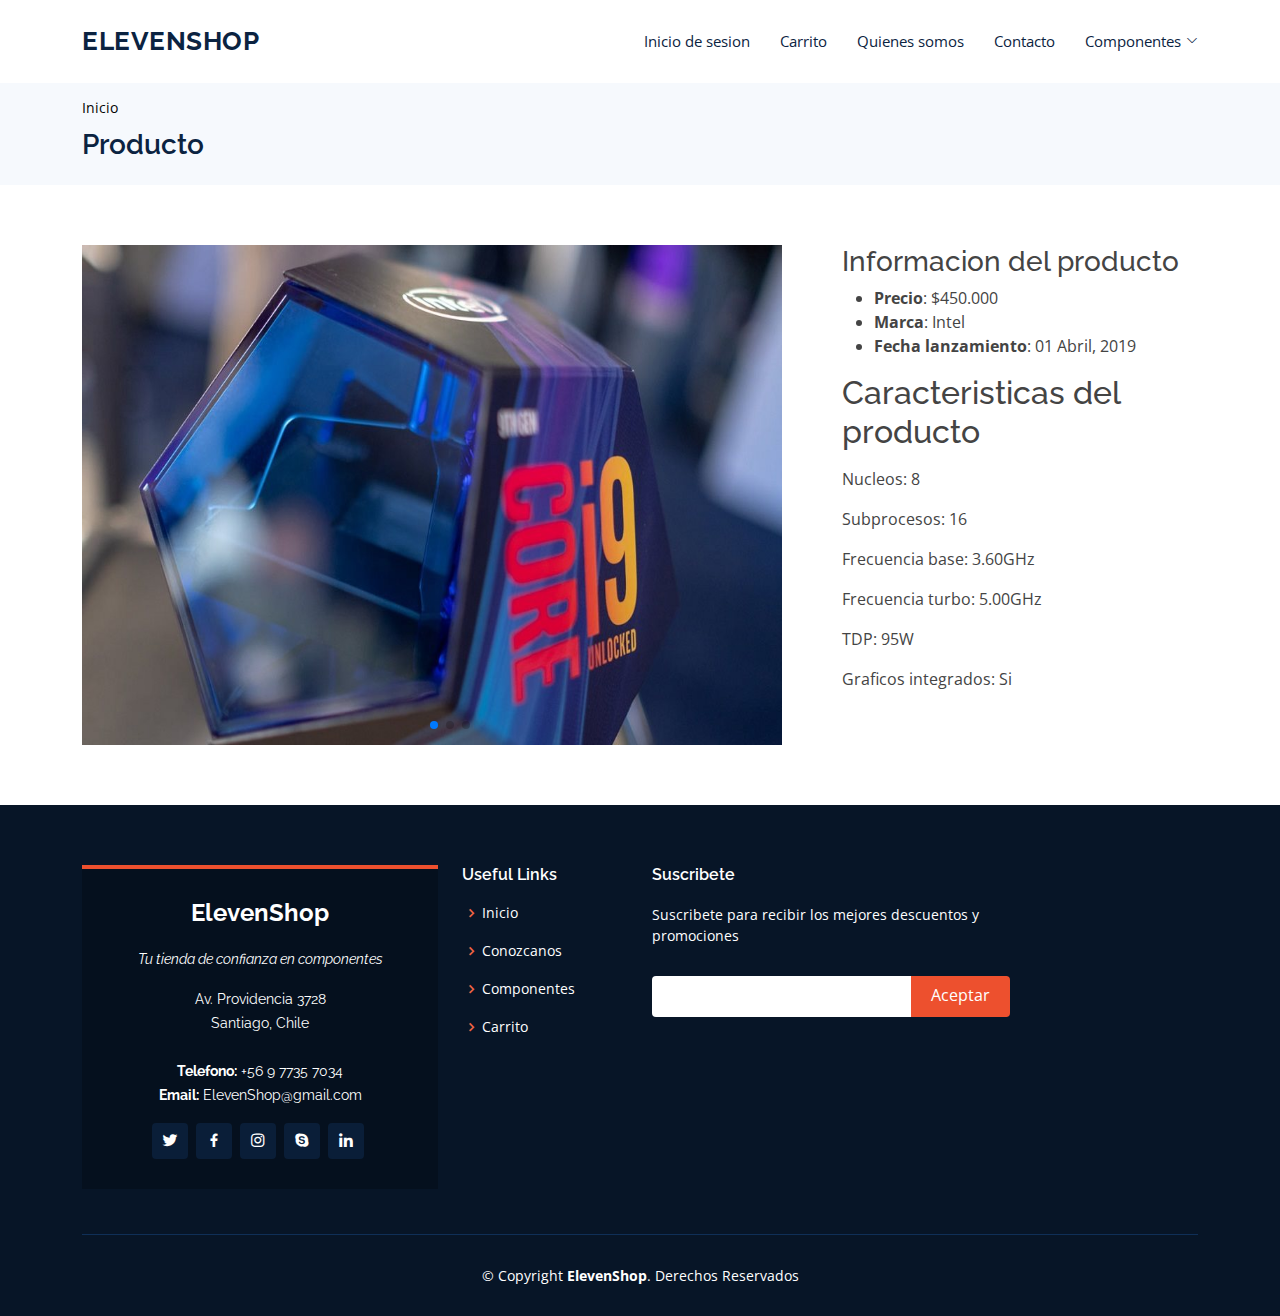
<file: Elevenshop-Web-Page-main/Elevenshop/i9_9990k.html>
<!DOCTYPE html>
<html lang="en">

<head>
  <meta charset="utf-8">
  <meta content="width=device-width, initial-scale=1.0" name="viewport">

  <title>ElevenShop i9 9990K </title>
  <meta content="" name="description">
  <meta content="" name="keywords">

  <!-- Favicons -->
  <link href="assets/img/favicon.png" rel="icon">
  <link href="assets/img/apple-touch-icon.png" rel="apple-touch-icon">

  <!-- Google Fonts -->
  <link href="https://fonts.googleapis.com/css?family=Open+Sans:300,300i,400,400i,600,600i,700,700i|Raleway:300,300i,400,400i,500,500i,600,600i,700,700i|Poppins:300,300i,400,400i,500,500i,600,600i,700,700i" rel="stylesheet">

  <!-- Vendor CSS Files -->
  <link href="assets/vendor/animate.css/animate.min.css" rel="stylesheet">
  <link href="assets/vendor/aos/aos.css" rel="stylesheet">
  <link href="assets/vendor/bootstrap/css/bootstrap.min.css" rel="stylesheet">
  <link href="assets/vendor/bootstrap-icons/bootstrap-icons.css" rel="stylesheet">
  <link href="assets/vendor/boxicons/css/boxicons.min.css" rel="stylesheet">
  <link href="assets/vendor/glightbox/css/glightbox.min.css" rel="stylesheet">
  <link href="assets/vendor/remixicon/remixicon.css" rel="stylesheet">
  <link href="assets/vendor/swiper/swiper-bundle.min.css" rel="stylesheet">

  <!-- Template Main CSS File -->
  <link href="assets/css/style.css" rel="stylesheet">
</head>

<body>

  <!-- ======= Header ======= -->
  <header id="header" class="fixed-top">
    <div class="container d-flex align-items-center justify-content-between">

      <h1 class="logo"><a href="index.html">ElevenShop</a></h1>
      <!-- Uncomment below if you prefer to use an image logo -->
      <!-- <a href="index.html" class="logo"><img src="assets/img/logo.png" alt="" class="img-fluid"></a>-->

      <nav id="navbar" class="navbar">
        <ul>
          <li><a class="nav-link scrollto" href="Inicio_sesion.html">Inicio de sesion</a></li>
          <li><a class="nav-link scrollto" href="carrito_compras.html">Carrito</a></li>
          <li><a class="nav-link scrollto " href="index.html#about">Quienes somos</a></li>
          <li><a class="nav-link scrollto" href="index.html#contact">Contacto</a></li>
          <li class="dropdown"><a href="#"><span>Componentes</span> <i class="bi bi-chevron-down"></i></a>
            <ul>
              <li class="dropdown"><a href="index.html#procesador"><span>Hardware PC</span> <i class="bi bi-chevron-right"></i></a>
                <ul>
                  <li><a href="index.html#procesador">Procesadores</a></li>
                  <li><a href="index.html#tarjetavideo">Tarjetas de video</a></li>
                </ul>
                <li class="dropdown"><a href="index.html#almacenamiento"><span>Hardware Servidores</span> <i class="bi bi-chevron-right"></i></a>
                  <ul>
                    <li><a href="index.html#almacenamiento">Almacenamiento</a></li>
                    <li><a href="index.html#servidor">Servidores</a></li>
                  </ul>
                </li>
              </li>
            </ul>
          </li>
        </ul>
        <i class="bi bi-list mobile-nav-toggle"></i>
      </nav><!-- .navbar -->

    </div>
  </header><!-- End Header -->

  <main id="main">

    <!-- ======= Breadcrumbs ======= -->
    <section id="breadcrumbs" class="breadcrumbs">
      <div class="container">

        <ol>
          <li><a href="index.html">Inicio</a></li>
        </ol>
        <h2>Producto</h2>

      </div>
    </section><!-- End Breadcrumbs -->

    <!-- ======= Portfolio Details Section ======= -->
    <section id="portfolio-details" class="portfolio-details">
      <div class="container">

        <div class="row gy-4">

          <div class="col-lg-8">
            <div class="portfolio-details-slider swiper-container">
              <div class="swiper-wrapper align-items-center">

                <div class="swiper-slide" >
                  <img src="assets/img/producto/i9990kphoto1.jpg" alt="" width="700" height="500">
                </div>

                <div class="swiper-slide">
                  <img src="assets/img/producto/i9990kphoto2.jpg" alt="" width="700" height="500">
                </div>

                <div class="swiper-slide">
                  <img src="assets/img/producto/i9990kphoto3.png" alt="" width="700" height="500">
                </div>

              </div>
              <div class="swiper-pagination"></div>
            </div>
          </div>

          <div class="col-lg-4">
            <div class="portfolio-info">
              <h3>Informacion del producto</h3>
              <ul>
                <li><strong>Precio</strong>: $450.000</li>
                <li><strong>Marca</strong>:  Intel</li>
                <li><strong>Fecha lanzamiento</strong>: 01 Abril, 2019</li>

              </ul>
            </div>
            <div class="portfolio-description">
              <h2>Caracteristicas del producto</h2>
              <p>
                <p>
                  <p>Nucleos: 8</p>
                  <p>Subprocesos: 16</p>
                  <p>Frecuencia base: 3.60GHz</p>
                  <p>Frecuencia turbo: 5.00GHz</p>
                  <p>TDP: 95W</p>
                  <p>Graficos integrados: Si</p>
                  </p>
              </p>
            </div>
          </div>

        </div>

      </div>
    </section><!-- End Portfolio Details Section -->

  </main><!-- End #main -->

<!-- ======= Footer ======= -->
<footer id="footer">
  <div class="footer-top">
    <div class="container">
      <div class="row">

        <div class="col-lg-4 col-md-6">
          <div class="footer-info">
            <h3>ElevenShop</h3>
            <p class="pb-3"><em>Tu tienda de confianza en componentes</em></p>
            <p>
              Av. Providencia 3728 <br>
              Santiago, Chile<br><br>
              <strong>Telefono:</strong> +56 9 7735 7034<br>
              <strong>Email:</strong> ElevenShop@gmail.com<br>
            </p>
            <div class="social-links mt-3">
              <a href="#" class="twitter"><i class="bx bxl-twitter"></i></a>
              <a href="#" class="facebook"><i class="bx bxl-facebook"></i></a>
              <a href="#" class="instagram"><i class="bx bxl-instagram"></i></a>
              <a href="#" class="google-plus"><i class="bx bxl-skype"></i></a>
              <a href="#" class="linkedin"><i class="bx bxl-linkedin"></i></a>
            </div>
          </div>
        </div>

        <div class="col-lg-2 col-md-6 footer-links">
          <h4>Useful Links</h4>
          <ul>
            <li><i class="bx bx-chevron-right"></i> <a href="#">Inicio</a></li>
            <li><i class="bx bx-chevron-right"></i> <a href="#about">Conozcanos</a></li>
            <li><i class="bx bx-chevron-right"></i> <a href="#procesador">Componentes</a></li>
            <li><i class="bx bx-chevron-right"></i> <a href="#">Carrito</a></li>
          </ul>
        </div>


        <div class="col-lg-4 col-md-6 footer-newsletter">
          <h4>Suscribete</h4>
          <p>Suscribete para recibir los mejores descuentos y promociones</p>
          <form action="" method="post">
            <input type="email" name="email"><input type="submit" value="Aceptar">
          </form>

        </div>

      </div>
    </div>
  </div>

  <div class="container">
    <div class="copyright">
      &copy; Copyright <strong><span>ElevenShop</span></strong>. Derechos Reservados
</footer><!-- End Footer -->

  <div id="preloader"></div>
  <a href="#" class="back-to-top d-flex align-items-center justify-content-center"><i class="bi bi-arrow-up-short"></i></a>

  <!-- Vendor JS Files -->
  <script src="assets/vendor/aos/aos.js"></script>
  <script src="assets/vendor/bootstrap/js/bootstrap.bundle.min.js"></script>
  <script src="assets/vendor/glightbox/js/glightbox.min.js"></script>
  <script src="assets/vendor/isotope-layout/isotope.pkgd.min.js"></script>
  <script src="assets/vendor/php-email-form/validate.js"></script>
  <script src="assets/vendor/purecounter/purecounter.js"></script>
  <script src="assets/vendor/swiper/swiper-bundle.min.js"></script>

  <!-- Template Main JS File -->
  <script src="assets/js/main.js"></script>

</body>

</html>
</file>
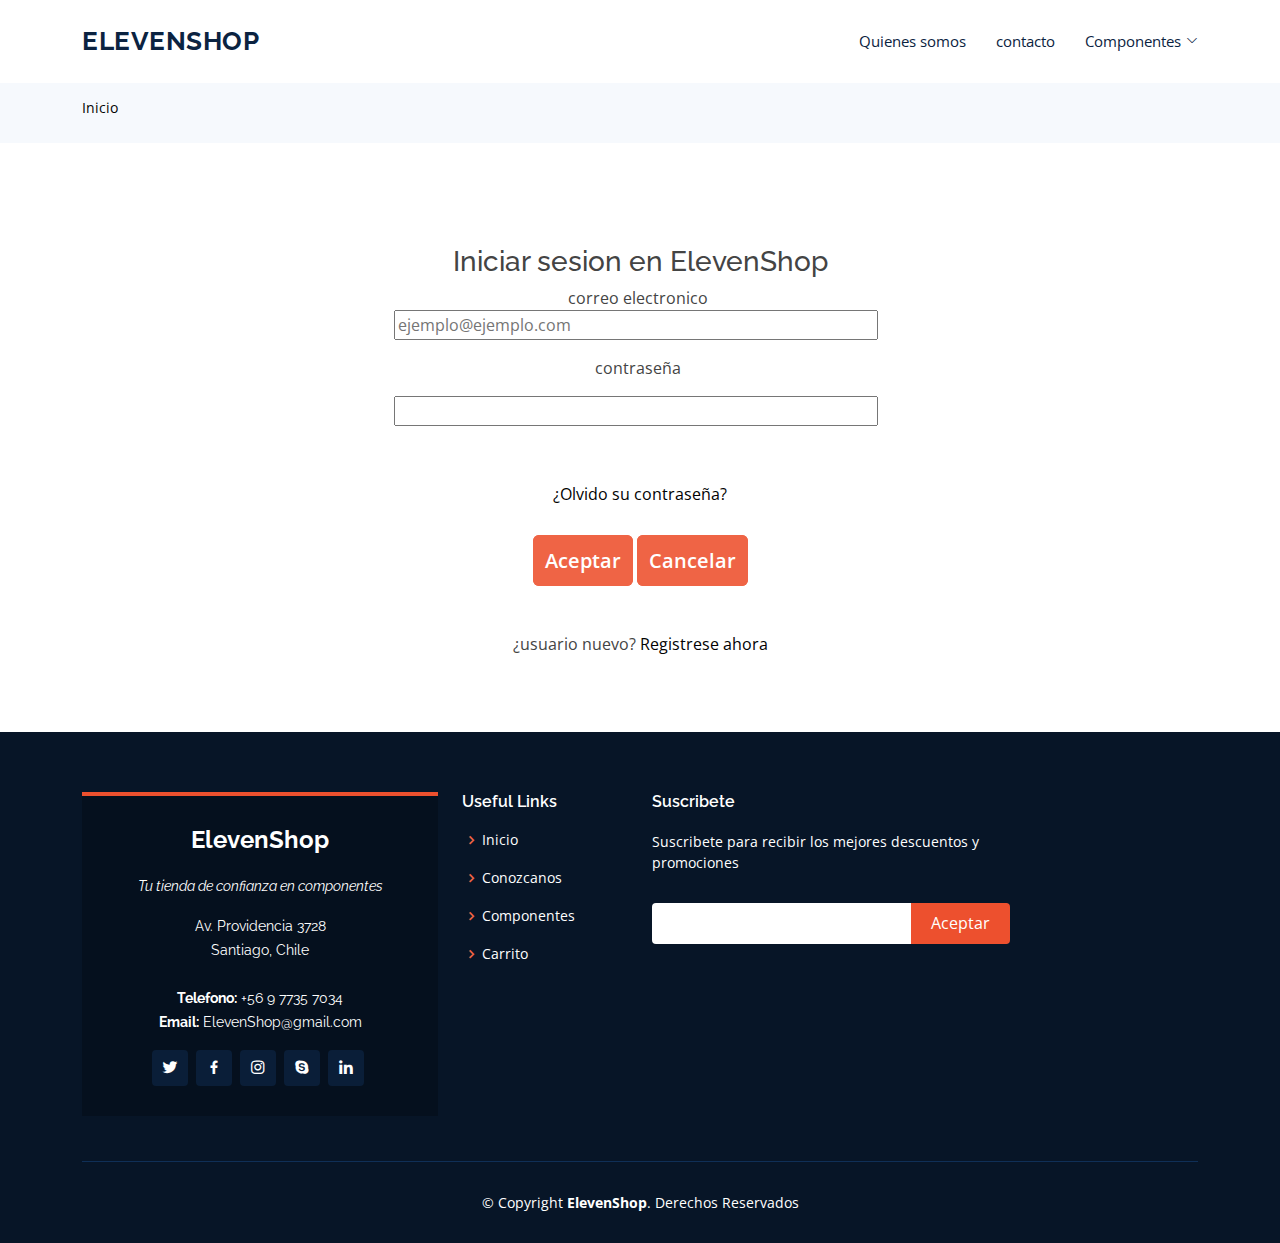
<file: Elevenshop-Web-Page-main/Elevenshop/Inicio_sesion.html>
<!DOCTYPE html>
<html lang="en">

<head>
  <meta charset="utf-8">
  <meta content="width=device-width, initial-scale=1.0" name="viewport">

  <title>ElevenShop Inicio de sesion</title>
  <meta content="" name="description">
  <meta content="" name="keywords">

  <!-- Favicons -->
  <link href="assets/img/favicon.png" rel="icon">
  <link href="assets/img/apple-touch-icon.png" rel="apple-touch-icon">

  <!-- Google Fonts -->
  <link href="https://fonts.googleapis.com/css?family=Open+Sans:300,300i,400,400i,600,600i,700,700i|Raleway:300,300i,400,400i,500,500i,600,600i,700,700i|Poppins:300,300i,400,400i,500,500i,600,600i,700,700i" rel="stylesheet">

  <!-- Vendor CSS Files -->
  <link href="assets/vendor/animate.css/animate.min.css" rel="stylesheet">
  <link href="assets/vendor/aos/aos.css" rel="stylesheet">
  <link href="assets/vendor/bootstrap/css/bootstrap.min.css" rel="stylesheet">
  <link href="assets/vendor/bootstrap-icons/bootstrap-icons.css" rel="stylesheet">
  <link href="assets/vendor/boxicons/css/boxicons.min.css" rel="stylesheet">
  <link href="assets/vendor/glightbox/css/glightbox.min.css" rel="stylesheet">
  <link href="assets/vendor/remixicon/remixicon.css" rel="stylesheet">
  <link href="assets/vendor/swiper/swiper-bundle.min.css" rel="stylesheet">

  <!-- Template Main CSS File -->
  <link href="assets/css/style.css" rel="stylesheet">

  <!-- =======================================================
  * Template Name: Multi - v4.0.1
  * Template URL: https://bootstrapmade.com/multi-responsive-bootstrap-template/
  * Author: BootstrapMade.com
  * License: https://bootstrapmade.com/license/
  ======================================================== -->
</head>

<body>

  <!-- ======= Header ======= -->
  <header id="header" class="fixed-top">
    <div class="container d-flex align-items-center justify-content-between">

      <h1 class="logo"><a href="index.html">ElevenShop</a></h1>
      <!-- Uncomment below if you prefer to use an image logo -->
      <!-- <a href="index.html" class="logo"><img src="assets/img/logo.png" alt="" class="img-fluid"></a>-->

      <nav id="navbar" class="navbar">
        <ul>
          <li><a class="nav-link scrollto" href="index.html#about">Quienes somos</a></li>
          <li><a class="nav-link scrollto" href="index.html#contact">contacto</a></li>
          <li class="dropdown"><a href="#"><span>Componentes</span> <i class="bi bi-chevron-down"></i></a>
            <ul>
              <li class="dropdown"><a href="index.html#componentes"><span>Hardware PC</span> <i class="bi bi-chevron-right"></i></a>
                <ul>
                  <li><a href="index.html#procesador">Procesadores</a></li>
                  <li><a href="index.html#tarjetavideo">Tarjetas de video</a></li>
                </ul>
                <li class="dropdown"><a href="index.html#almacenamiento"><span>Hardware Servidores</span> <i class="bi bi-chevron-right"></i></a>
                  <ul>
                    <li><a href="index.html#almacenamiento">Almacenamiento</a></li>
                    <li><a href="index.html#servidor">Servidores</a></li>
                  </ul>
                </li>
              </li>
            </ul>
          </li>
        </ul>
        <i class="bi bi-list mobile-nav-toggle"></i>
      </nav><!-- .navbar -->

    </div>
  </header><!-- End Header -->

  <main id="main">

    <!-- ======= Breadcrumbs ======= -->
    <section id="breadcrumbs" class="breadcrumbs">
      <div class="container">

        <ol>
          <li><a href="index.html">Inicio</a></li>
        </ol>

      </div>
    </section><!-- End Breadcrumbs -->

    <section class="inner-page">
      <div style="text-align: center;">
        <h3>&nbsp;</h3>
        <h3>Iniciar sesion en ElevenShop</h3>
            &nbsp;correo electronico              &nbsp;
              <p>
                <input type="text" placeholder="ejemplo@ejemplo.com" size="50">
              &nbsp; </p>
              <p>contraseña&nbsp;              </p>
              <p>
                <input type="password" name="" id="" size="50">
                &nbsp;
        </p>
              <p>&nbsp;</p>
              <a class="pass_forgot" href="contraseña_perdida.html">¿Olvido su contraseña?</a>
              <p>&nbsp;</p>
      </div>

      <div style="text-align: center;">
        <p><a class="login_button" href="#">Aceptar</a>
          <a class="login_button" href="#">Cancelar</a></p>
        <p>&nbsp;</p>
        <p>¿usuario nuevo? <a class="registrarse" href="registrarse.html">Registrese ahora</a></p>
      </div>
      </section>
  </main><!-- End #main -->

  <!-- ======= Footer ======= -->
  <footer id="footer">
    <div class="footer-top">
      <div class="container">
        <div class="row">

          <div class="col-lg-4 col-md-6">
            <div class="footer-info">
              <h3>ElevenShop</h3>
              <p class="pb-3"><em>Tu tienda de confianza en componentes</em></p>
              <p>
                Av. Providencia 3728 <br>
                Santiago, Chile<br><br>
                <strong>Telefono:</strong> +56 9 7735 7034<br>
                <strong>Email:</strong> ElevenShop@gmail.com<br>
              </p>
              <div class="social-links mt-3">
                <a href="#" class="twitter"><i class="bx bxl-twitter"></i></a>
                <a href="#" class="facebook"><i class="bx bxl-facebook"></i></a>
                <a href="#" class="instagram"><i class="bx bxl-instagram"></i></a>
                <a href="#" class="google-plus"><i class="bx bxl-skype"></i></a>
                <a href="#" class="linkedin"><i class="bx bxl-linkedin"></i></a>
              </div>
            </div>
          </div>

          <div class="col-lg-2 col-md-6 footer-links">
            <h4>Useful Links</h4>
            <ul>
              <li><i class="bx bx-chevron-right"></i> <a href="#">Inicio</a></li>
              <li><i class="bx bx-chevron-right"></i> <a href="#about">Conozcanos</a></li>
              <li><i class="bx bx-chevron-right"></i> <a href="#procesador">Componentes</a></li>
              <li><i class="bx bx-chevron-right"></i> <a href="#">Carrito</a></li>
            </ul>
          </div>


          <div class="col-lg-4 col-md-6 footer-newsletter">
            <h4>Suscribete</h4>
            <p>Suscribete para recibir los mejores descuentos y promociones</p>
            <form action="" method="post">
              <input type="email" name="email"><input type="submit" value="Aceptar">
            </form>

          </div>

        </div>
      </div>
    </div>

    <div class="container">
      <div class="copyright">
        &copy; Copyright <strong><span>ElevenShop</span></strong>. Derechos Reservados
  </footer><!-- End Footer -->

  <div id="preloader"></div>
  <a href="#" class="back-to-top d-flex align-items-center justify-content-center"><i class="bi bi-arrow-up-short"></i></a>

  <!-- Vendor JS Files -->
  <script src="assets/vendor/aos/aos.js"></script>
  <script src="assets/vendor/bootstrap/js/bootstrap.bundle.min.js"></script>
  <script src="assets/vendor/glightbox/js/glightbox.min.js"></script>
  <script src="assets/vendor/isotope-layout/isotope.pkgd.min.js"></script>
  <script src="assets/vendor/php-email-form/validate.js"></script>
  <script src="assets/vendor/purecounter/purecounter.js"></script>
  <script src="assets/vendor/swiper/swiper-bundle.min.js"></script>

  <!-- Template Main JS File -->
  <script src="assets/js/main.js"></script>

</body>

</html>
</file>
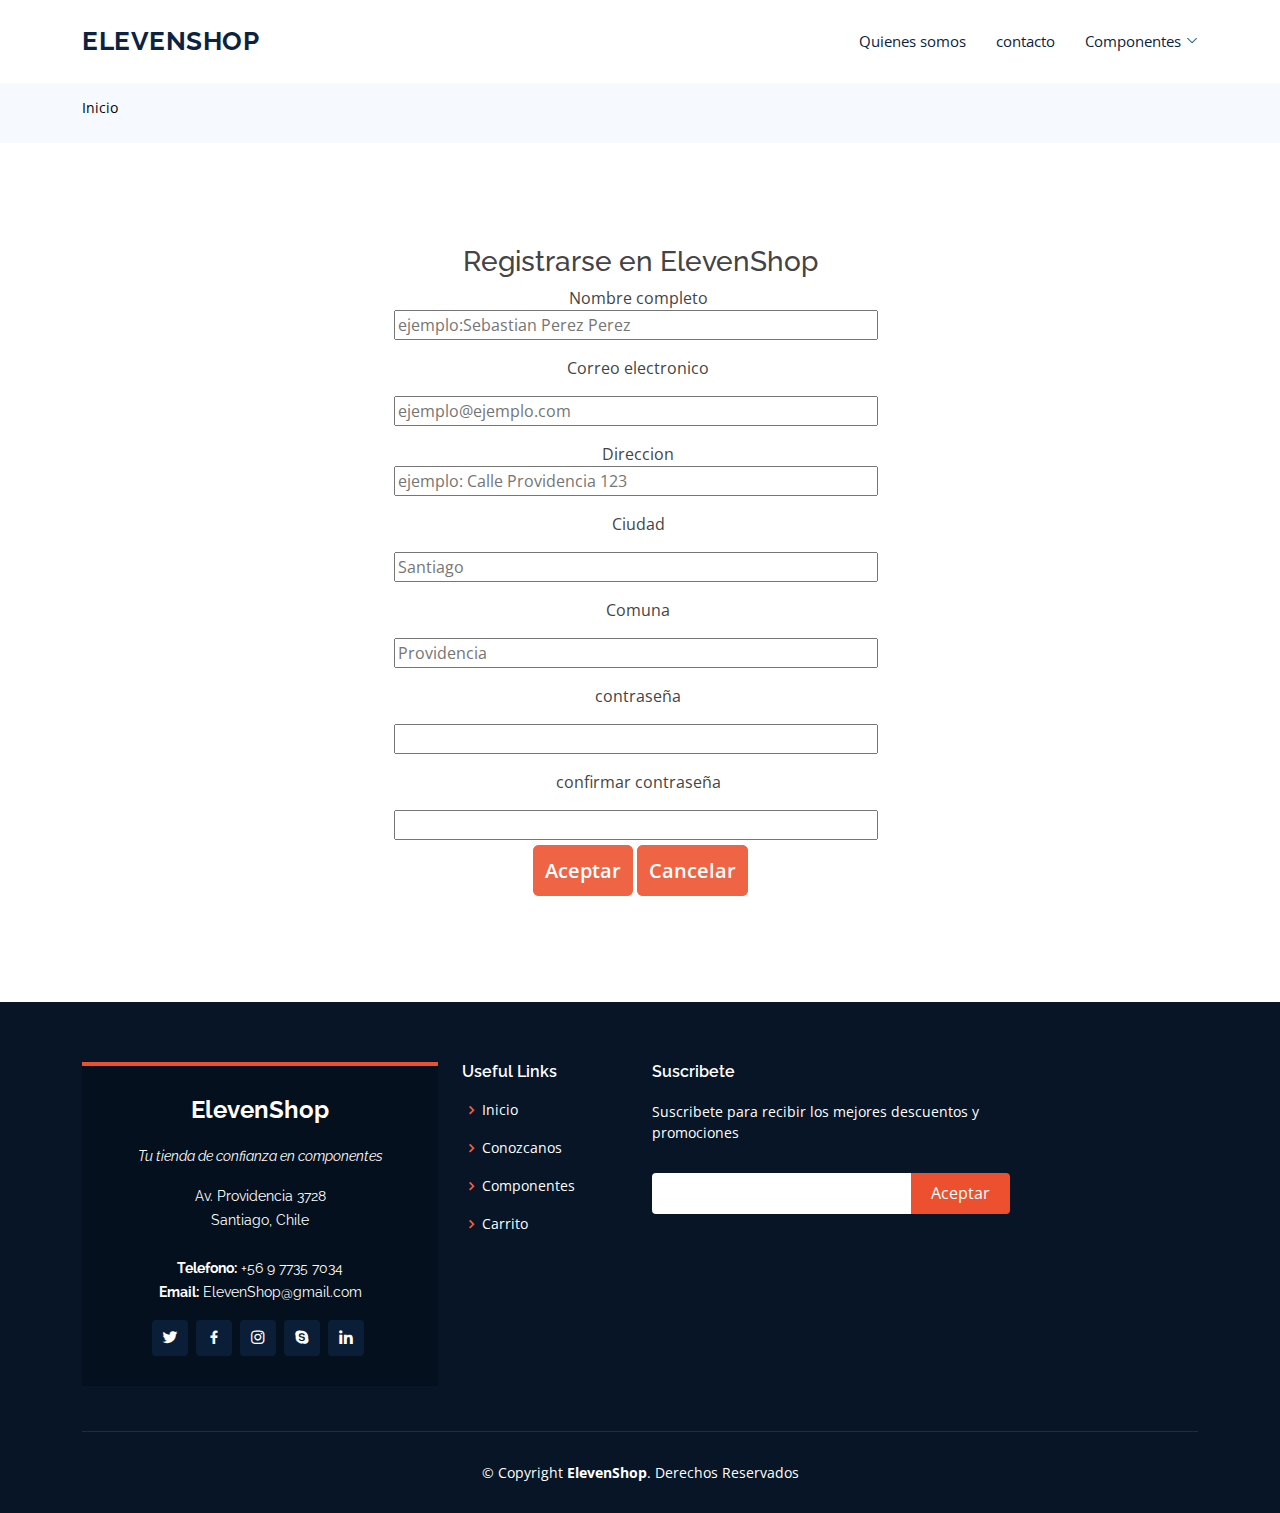
<file: Elevenshop-Web-Page-main/Elevenshop/registrarse.html>
<!DOCTYPE html>
<html lang="en">

<head>
  <meta charset="utf-8">
  <meta content="width=device-width, initial-scale=1.0" name="viewport">

  <title>ElevenShop Registrarse</title>
  <meta content="" name="description">
  <meta content="" name="keywords">

  <!-- Favicons -->
  <link href="assets/img/favicon.png" rel="icon">
  <link href="assets/img/apple-touch-icon.png" rel="apple-touch-icon">

  <!-- Google Fonts -->
  <link href="https://fonts.googleapis.com/css?family=Open+Sans:300,300i,400,400i,600,600i,700,700i|Raleway:300,300i,400,400i,500,500i,600,600i,700,700i|Poppins:300,300i,400,400i,500,500i,600,600i,700,700i" rel="stylesheet">

  <!-- Vendor CSS Files -->
  <link href="assets/vendor/animate.css/animate.min.css" rel="stylesheet">
  <link href="assets/vendor/aos/aos.css" rel="stylesheet">
  <link href="assets/vendor/bootstrap/css/bootstrap.min.css" rel="stylesheet">
  <link href="assets/vendor/bootstrap-icons/bootstrap-icons.css" rel="stylesheet">
  <link href="assets/vendor/boxicons/css/boxicons.min.css" rel="stylesheet">
  <link href="assets/vendor/glightbox/css/glightbox.min.css" rel="stylesheet">
  <link href="assets/vendor/remixicon/remixicon.css" rel="stylesheet">
  <link href="assets/vendor/swiper/swiper-bundle.min.css" rel="stylesheet">

  <!-- Template Main CSS File -->
  <link href="assets/css/style.css" rel="stylesheet">

  <!-- =======================================================
  * Template Name: Multi - v4.0.1
  * Template URL: https://bootstrapmade.com/multi-responsive-bootstrap-template/
  * Author: BootstrapMade.com
  * License: https://bootstrapmade.com/license/
  ======================================================== -->
</head>

<body>

  <!-- ======= Header ======= -->
  <header id="header" class="fixed-top">
    <div class="container d-flex align-items-center justify-content-between">

      <h1 class="logo"><a href="index.html">ElevenShop</a></h1>
      <!-- Uncomment below if you prefer to use an image logo -->
      <!-- <a href="index.html" class="logo"><img src="assets/img/logo.png" alt="" class="img-fluid"></a>-->

      <nav id="navbar" class="navbar">
        <ul>
          <li><a class="nav-link scrollto" href="index.html#about">Quienes somos</a></li>
          <li><a class="nav-link scrollto" href="index.html#contact">contacto</a></li>
          <li class="dropdown"><a href="#"><span>Componentes</span> <i class="bi bi-chevron-down"></i></a>
            <ul>
              <li class="dropdown"><a href="index.html#componentes"><span>Hardware PC</span> <i class="bi bi-chevron-right"></i></a>
                <ul>
                  <li><a href="index.html#procesador">Procesadores</a></li>
                  <li><a href="index.html#tarjetavideo">Tarjetas de video</a></li>
                </ul>
                <li class="dropdown"><a href="index.html#almacenamiento"><span>Hardware Servidores</span> <i class="bi bi-chevron-right"></i></a>
                  <ul>
                    <li><a href="index.html#almacenamiento">Almacenamiento</a></li>
                    <li><a href="index.html#servidor">Servidores</a></li>
                  </ul>
                </li>
              </li>
            </ul>
          </li>
        </ul>
        <i class="bi bi-list mobile-nav-toggle"></i>
      </nav><!-- .navbar -->

    </div>
  </header><!-- End Header -->

  <main id="main">

    <!-- ======= Breadcrumbs ======= -->
    <section id="breadcrumbs" class="breadcrumbs">
      <div class="container">

        <ol>
          <li><a href="index.html">Inicio</a></li>
        </ol>

      </div>
    </section><!-- End Breadcrumbs -->

    <section class="inner-page">
      <div style="text-align: center;">
        <h3>&nbsp;</h3>
        <h3>Registrarse en ElevenShop</h3>
            &nbsp;Nombre completo              &nbsp;
              <p>
                <input type="text" placeholder="ejemplo:Sebastian Perez Perez" size="50">
              &nbsp; </p>
              <p>Correo electronico&nbsp;              </p>
              <p>
                <input type="text" name="" id="" size="50" placeholder="ejemplo@ejemplo.com">
                &nbsp;
        </p>
            &nbsp;Direccion              &nbsp;
              <p>
              <input type="text" placeholder="ejemplo: Calle Providencia 123" size="50">
              &nbsp; </p>
              <p>Ciudad&nbsp;              </p>
              <p>
                <input type="text" name="" id="" size="50" placeholder="Santiago">
                &nbsp;
                <p>Comuna&nbsp;              </p>
              <p>
                <input type="text" name="" id="" size="50" placeholder="Providencia">
              &nbsp;              
              <p>contraseña&nbsp;              </p>
              <p>
                <input type="password" name="" id="" size="50">
                &nbsp;
                <p>confirmar contraseña&nbsp;              </p>
              <p>
                <input type="password" name="" id="" size="50">
                &nbsp;
                
              <p>              
      </div>

      <div style="text-align: center;">
        <p><a class="login_button" href="#">Aceptar</a>
          <a class="login_button" href="#">Cancelar</a></p>
        <p>&nbsp;</p>
      </div>
      </section>
  </main><!-- End #main -->

  <!-- ======= Footer ======= -->
  <footer id="footer">
    <div class="footer-top">
      <div class="container">
        <div class="row">

          <div class="col-lg-4 col-md-6">
            <div class="footer-info">
              <h3>ElevenShop</h3>
              <p class="pb-3"><em>Tu tienda de confianza en componentes</em></p>
              <p>
                Av. Providencia 3728 <br>
                Santiago, Chile<br><br>
                <strong>Telefono:</strong> +56 9 7735 7034<br>
                <strong>Email:</strong> ElevenShop@gmail.com<br>
              </p>
              <div class="social-links mt-3">
                <a href="#" class="twitter"><i class="bx bxl-twitter"></i></a>
                <a href="#" class="facebook"><i class="bx bxl-facebook"></i></a>
                <a href="#" class="instagram"><i class="bx bxl-instagram"></i></a>
                <a href="#" class="google-plus"><i class="bx bxl-skype"></i></a>
                <a href="#" class="linkedin"><i class="bx bxl-linkedin"></i></a>
              </div>
            </div>
          </div>

          <div class="col-lg-2 col-md-6 footer-links">
            <h4>Useful Links</h4>
            <ul>
              <li><i class="bx bx-chevron-right"></i> <a href="#">Inicio</a></li>
              <li><i class="bx bx-chevron-right"></i> <a href="#about">Conozcanos</a></li>
              <li><i class="bx bx-chevron-right"></i> <a href="#procesador">Componentes</a></li>
              <li><i class="bx bx-chevron-right"></i> <a href="#">Carrito</a></li>
            </ul>
          </div>


          <div class="col-lg-4 col-md-6 footer-newsletter">
            <h4>Suscribete</h4>
            <p>Suscribete para recibir los mejores descuentos y promociones</p>
            <form action="" method="post">
              <input type="email" name="email"><input type="submit" value="Aceptar">
            </form>

          </div>

        </div>
      </div>
    </div>

    <div class="container">
      <div class="copyright">
        &copy; Copyright <strong><span>ElevenShop</span></strong>. Derechos Reservados
  </footer><!-- End Footer -->

  <div id="preloader"></div>
  <a href="#" class="back-to-top d-flex align-items-center justify-content-center"><i class="bi bi-arrow-up-short"></i></a>

  <!-- Vendor JS Files -->
  <script src="assets/vendor/aos/aos.js"></script>
  <script src="assets/vendor/bootstrap/js/bootstrap.bundle.min.js"></script>
  <script src="assets/vendor/glightbox/js/glightbox.min.js"></script>
  <script src="assets/vendor/isotope-layout/isotope.pkgd.min.js"></script>
  <script src="assets/vendor/php-email-form/validate.js"></script>
  <script src="assets/vendor/purecounter/purecounter.js"></script>
  <script src="assets/vendor/swiper/swiper-bundle.min.js"></script>

  <!-- Template Main JS File -->
  <script src="assets/js/main.js"></script>

</body>

</html>
</file>
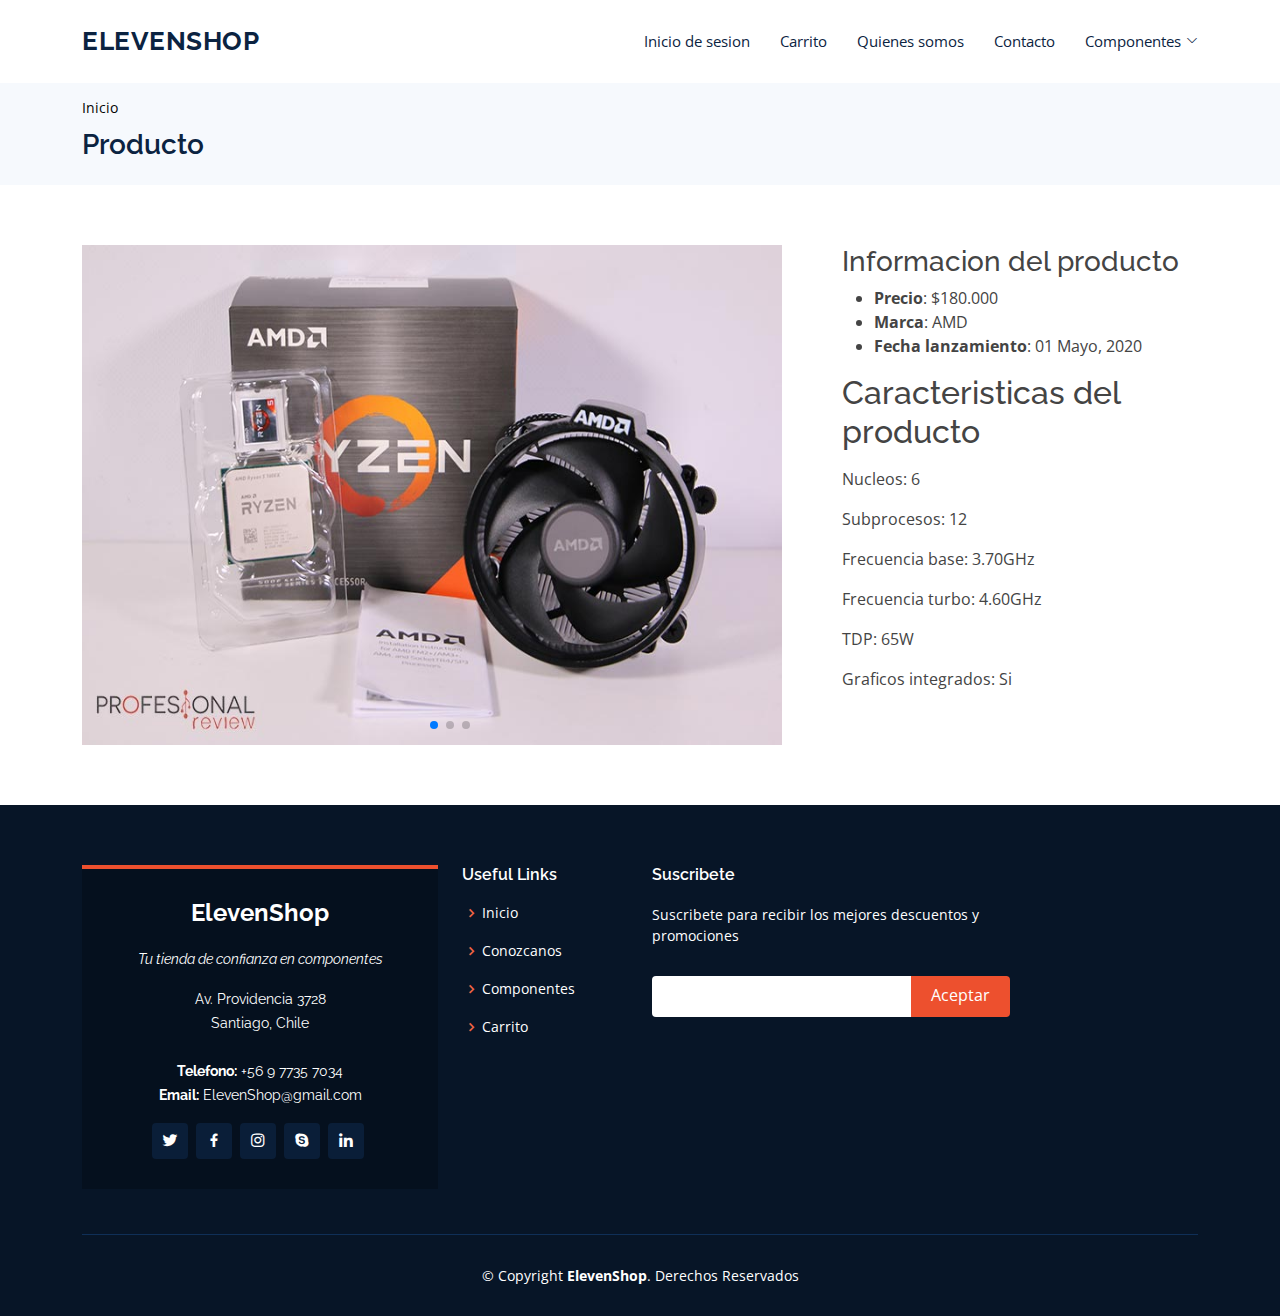
<file: Elevenshop-Web-Page-main/Elevenshop/ryzen_5_5600x.html>
<!DOCTYPE html>
<html lang="en">

<head>
  <meta charset="utf-8">
  <meta content="width=device-width, initial-scale=1.0" name="viewport">

  <title>ElevenShop ryzen 5 5600x</title>
  <meta content="" name="description">
  <meta content="" name="keywords">

  <!-- Favicons -->
  <link href="assets/img/favicon.png" rel="icon">
  <link href="assets/img/apple-touch-icon.png" rel="apple-touch-icon">

  <!-- Google Fonts -->
  <link href="https://fonts.googleapis.com/css?family=Open+Sans:300,300i,400,400i,600,600i,700,700i|Raleway:300,300i,400,400i,500,500i,600,600i,700,700i|Poppins:300,300i,400,400i,500,500i,600,600i,700,700i" rel="stylesheet">

  <!-- Vendor CSS Files -->
  <link href="assets/vendor/animate.css/animate.min.css" rel="stylesheet">
  <link href="assets/vendor/aos/aos.css" rel="stylesheet">
  <link href="assets/vendor/bootstrap/css/bootstrap.min.css" rel="stylesheet">
  <link href="assets/vendor/bootstrap-icons/bootstrap-icons.css" rel="stylesheet">
  <link href="assets/vendor/boxicons/css/boxicons.min.css" rel="stylesheet">
  <link href="assets/vendor/glightbox/css/glightbox.min.css" rel="stylesheet">
  <link href="assets/vendor/remixicon/remixicon.css" rel="stylesheet">
  <link href="assets/vendor/swiper/swiper-bundle.min.css" rel="stylesheet">

  <!-- Template Main CSS File -->
  <link href="assets/css/style.css" rel="stylesheet">
</head>

<body>

  <!-- ======= Header ======= -->
  <header id="header" class="fixed-top">
    <div class="container d-flex align-items-center justify-content-between">

      <h1 class="logo"><a href="index.html">ElevenShop</a></h1>
      <!-- Uncomment below if you prefer to use an image logo -->
      <!-- <a href="index.html" class="logo"><img src="assets/img/logo.png" alt="" class="img-fluid"></a>-->

      <nav id="navbar" class="navbar">
        <ul>
          <li><a class="nav-link scrollto" href="Inicio_sesion.html">Inicio de sesion</a></li>
          <li><a class="nav-link scrollto" href="carrito_compras.html">Carrito</a></li>
          <li><a class="nav-link scrollto " href="index.html#about">Quienes somos</a></li>
          <li><a class="nav-link scrollto" href="index.html#contact">Contacto</a></li>
          <li class="dropdown"><a href="#"><span>Componentes</span> <i class="bi bi-chevron-down"></i></a>
            <ul>
              <li class="dropdown"><a href="index.html#procesador"><span>Hardware PC</span> <i class="bi bi-chevron-right"></i></a>
                <ul>
                  <li><a href="index.html#procesador">Procesadores</a></li>
                  <li><a href="index.html#tarjetavideo">Tarjetas de video</a></li>
                </ul>
                <li class="dropdown"><a href="index.html#almacenamiento"><span>Hardware Servidores</span> <i class="bi bi-chevron-right"></i></a>
                  <ul>
                    <li><a href="index.html#almacenamiento">Almacenamiento</a></li>
                    <li><a href="index.html#servidor">Servidores</a></li>
                  </ul>
                </li>
              </li>
            </ul>
          </li>
        </ul>
        <i class="bi bi-list mobile-nav-toggle"></i>
      </nav><!-- .navbar -->

    </div>
  </header><!-- End Header -->

  <main id="main">

    <!-- ======= Breadcrumbs ======= -->
    <section id="breadcrumbs" class="breadcrumbs">
      <div class="container">

        <ol>
          <li><a href="index.html">Inicio</a></li>
        </ol>
        <h2>Producto</h2>

      </div>
    </section><!-- End Breadcrumbs -->

    <!-- ======= Portfolio Details Section ======= -->
    <section id="portfolio-details" class="portfolio-details">
      <div class="container">

        <div class="row gy-4">

          <div class="col-lg-8">
            <div class="portfolio-details-slider swiper-container">
              <div class="swiper-wrapper align-items-center">

                <div class="swiper-slide" >
                  <img src="assets/img/producto/ryzen5photo1.jpg" alt="" width="700" height="500">
                </div>

                <div class="swiper-slide">
                  <img src="assets/img/producto/ryzen5photo2.jpg" alt="" width="700" height="500">
                </div>

                <div class="swiper-slide">
                  <img src="assets/img/producto/ryzen5photo3.jpg" alt="" width="700" height="500">
                </div>

              </div>
              <div class="swiper-pagination"></div>
            </div>
          </div>

          <div class="col-lg-4">
            <div class="portfolio-info">
              <h3>Informacion del producto</h3>
              <ul>
                <li><strong>Precio</strong>: $180.000</li>
                <li><strong>Marca</strong>: AMD</li>
                <li><strong>Fecha lanzamiento</strong>: 01 Mayo, 2020</li>

              </ul>
            </div>
            <div class="portfolio-description">
              <h2>Caracteristicas del producto</h2>
              <p>
                <p>
                  <p>Nucleos: 6</p>
                  <p>Subprocesos: 12</p>
                  <p>Frecuencia base: 3.70GHz</p>
                  <p>Frecuencia turbo: 4.60GHz</p>
                  <p>TDP: 65W</p>
                  <p>Graficos integrados: Si</p>
                  </p>
              </p>
            </div>
          </div>

        </div>

      </div>
    </section><!-- End Portfolio Details Section -->

  </main><!-- End #main -->

<!-- ======= Footer ======= -->
<footer id="footer">
  <div class="footer-top">
    <div class="container">
      <div class="row">

        <div class="col-lg-4 col-md-6">
          <div class="footer-info">
            <h3>ElevenShop</h3>
            <p class="pb-3"><em>Tu tienda de confianza en componentes</em></p>
            <p>
              Av. Providencia 3728 <br>
              Santiago, Chile<br><br>
              <strong>Telefono:</strong> +56 9 7735 7034<br>
              <strong>Email:</strong> ElevenShop@gmail.com<br>
            </p>
            <div class="social-links mt-3">
              <a href="#" class="twitter"><i class="bx bxl-twitter"></i></a>
              <a href="#" class="facebook"><i class="bx bxl-facebook"></i></a>
              <a href="#" class="instagram"><i class="bx bxl-instagram"></i></a>
              <a href="#" class="google-plus"><i class="bx bxl-skype"></i></a>
              <a href="#" class="linkedin"><i class="bx bxl-linkedin"></i></a>
            </div>
          </div>
        </div>

        <div class="col-lg-2 col-md-6 footer-links">
          <h4>Useful Links</h4>
          <ul>
            <li><i class="bx bx-chevron-right"></i> <a href="#">Inicio</a></li>
            <li><i class="bx bx-chevron-right"></i> <a href="#about">Conozcanos</a></li>
            <li><i class="bx bx-chevron-right"></i> <a href="#procesador">Componentes</a></li>
            <li><i class="bx bx-chevron-right"></i> <a href="#">Carrito</a></li>
          </ul>
        </div>


        <div class="col-lg-4 col-md-6 footer-newsletter">
          <h4>Suscribete</h4>
          <p>Suscribete para recibir los mejores descuentos y promociones</p>
          <form action="" method="post">
            <input type="email" name="email"><input type="submit" value="Aceptar">
          </form>

        </div>

      </div>
    </div>
  </div>

  <div class="container">
    <div class="copyright">
      &copy; Copyright <strong><span>ElevenShop</span></strong>. Derechos Reservados
</footer><!-- End Footer -->

  <div id="preloader"></div>
  <a href="#" class="back-to-top d-flex align-items-center justify-content-center"><i class="bi bi-arrow-up-short"></i></a>

  <!-- Vendor JS Files -->
  <script src="assets/vendor/aos/aos.js"></script>
  <script src="assets/vendor/bootstrap/js/bootstrap.bundle.min.js"></script>
  <script src="assets/vendor/glightbox/js/glightbox.min.js"></script>
  <script src="assets/vendor/isotope-layout/isotope.pkgd.min.js"></script>
  <script src="assets/vendor/php-email-form/validate.js"></script>
  <script src="assets/vendor/purecounter/purecounter.js"></script>
  <script src="assets/vendor/swiper/swiper-bundle.min.js"></script>

  <!-- Template Main JS File -->
  <script src="assets/js/main.js"></script>

</body>

</html>
</file>
<file: Elevenshop-Web-Page-main/Elevenshop/assets/css/style.css>
/*--------------------------------------------------------------
# General
--------------------------------------------------------------*/
body {
  font-family: "Open Sans", sans-serif;
  color: #444444;
}

a {
  color: #020202;
  text-decoration: none;
}

a:hover {
  color: #ffffff;
  text-decoration: none;
}

h1, h2, h3, h4, h5, h6 {
  font-family: "Raleway", sans-serif;
}


/*--------------------------------------------------------------
# Preloader
--------------------------------------------------------------*/
#preloader {
  position: fixed;
  top: 0;
  left: 0;
  right: 0;
  bottom: 0;
  z-index: 9999;
  overflow: hidden;
  background: #fff;
}

#preloader:before {
  content: "";
  position: fixed;
  top: calc(50% - 30px);
  left: calc(50% - 30px);
  border: 6px solid #ed502e;
  border-top-color: white;
  border-radius: 50%;
  width: 60px;
  height: 60px;
  -webkit-animation: animate-preloader 1s linear infinite;
  animation: animate-preloader 1s linear infinite;
}

@-webkit-keyframes animate-preloader {
  0% {
    transform: rotate(0deg);
  }
  100% {
    transform: rotate(360deg);
  }
}

@keyframes animate-preloader {
  0% {
    transform: rotate(0deg);
  }
  100% {
    transform: rotate(360deg);
  }
}

/*--------------------------------------------------------------
# Back to top button
--------------------------------------------------------------*/
.back-to-top {
  position: fixed;
  visibility: hidden;
  opacity: 0;
  right: 15px;
  bottom: 15px;
  z-index: 996;
  background: #ed502e;
  width: 40px;
  height: 40px;
  border-radius: 4px;
  transition: all 0.4s;
}

.back-to-top i {
  font-size: 28px;
  color: #fff;
  line-height: 0;
}

.back-to-top:hover {
  background: #f06f54;
  color: #fff;
}

.back-to-top.active {
  visibility: visible;
  opacity: 1;
}

/*--------------------------------------------------------------
# Header
--------------------------------------------------------------*/
#header {
  background: #fff;
  transition: all 0.5s;
  z-index: 997;
  padding: 20px 0;
}

#header.header-scrolled {
  padding: 12px 0;
  box-shadow: 0px 2px 15px rgba(0, 0, 0, 0.1);
}

#header .logo {
  font-size: 26px;
  margin: 0;
  padding: 0;
  line-height: 1;
  font-weight: 700;
  letter-spacing: 0.5px;
  text-transform: uppercase;
}

#header .logo a {
  color: #0b2341;
}

#header .logo img {
  max-height: 40px;
}

/*--------------------------------------------------------------
# Navigation Menu
--------------------------------------------------------------*/
/**
* Desktop Navigation 
*/
.navbar {
  padding: 0;
}

.navbar ul {
  margin: 0;
  padding: 0;
  display: flex;
  list-style: none;
  align-items: center;
}

.navbar li {
  position: relative;
}

.navbar a {
  display: flex;
  align-items: center;
  justify-content: space-between;
  padding: 10px 0 10px 30px;
  font-size: 15px;
  color: #0b2341;
  white-space: nowrap;
  transition: 0.3s;
}

.navbar a i {
  font-size: 12px;
  line-height: 0;
  margin-left: 5px;
}

.navbar a:hover, .navbar .active, .navbar li:hover > a {
  color: #ed502e;
}

.navbar .getstarted {
  background: #ed502e;
  padding: 8px 20px;
  margin-left: 30px;
  border-radius: 4px;
  color: #fff;
}

.navbar .getstarted:hover {
  color: #fff;
  background: #ef6445;
}

.navbar .dropdown ul {
  display: block;
  position: absolute;
  left: 14px;
  top: calc(100% + 30px);
  margin: 0;
  padding: 10px 0;
  z-index: 99;
  opacity: 0;
  visibility: hidden;
  background: #fff;
  box-shadow: 0px 0px 30px rgba(127, 137, 161, 0.25);
  transition: 0.3s;
}

.navbar .dropdown ul li {
  min-width: 200px;
}

.navbar .dropdown ul a {
  padding: 10px 20px;
  text-transform: none;
}

.navbar .dropdown ul a i {
  font-size: 12px;
}

.navbar .dropdown ul a:hover, .navbar .dropdown ul .active:hover, .navbar .dropdown ul li:hover > a {
  color: #ed502e;
}

.navbar .dropdown:hover > ul {
  opacity: 1;
  top: 100%;
  visibility: visible;
}

.navbar .dropdown .dropdown ul {
  top: 0;
  left: calc(100% - 30px);
  visibility: hidden;
}

.navbar .dropdown .dropdown:hover > ul {
  opacity: 1;
  top: 0;
  left: 100%;
  visibility: visible;
}

@media (max-width: 1366px) {
  .navbar .dropdown .dropdown ul {
    left: -90%;
  }
  .navbar .dropdown .dropdown:hover > ul {
    left: -100%;
  }
}

/**
* Mobile Navigation 
*/
.mobile-nav-toggle {
  color: #0b2341;
  font-size: 28px;
  cursor: pointer;
  display: none;
  line-height: 0;
  transition: 0.5s;
}

.mobile-nav-toggle.bi-x {
  color: #fff;
}

@media (max-width: 991px) {
  .mobile-nav-toggle {
    display: block;
  }
  .navbar ul {
    display: none;
  }
}

.navbar-mobile {
  position: fixed;
  overflow: hidden;
  top: 0;
  right: 0;
  left: 0;
  bottom: 0;
  background: rgba(4, 12, 21, 0.9);
  transition: 0.3s;
  z-index: 999;
}

.navbar-mobile .mobile-nav-toggle {
  position: absolute;
  top: 15px;
  right: 15px;
}

.navbar-mobile ul {
  display: block;
  position: absolute;
  top: 55px;
  right: 15px;
  bottom: 15px;
  left: 15px;
  padding: 10px 0;
  background-color: #fff;
  overflow-y: auto;
  transition: 0.3s;
}

.navbar-mobile a {
  padding: 10px 20px;
  font-size: 15px;
  color: #0b2341;
}

.navbar-mobile a:hover, .navbar-mobile .active, .navbar-mobile li:hover > a {
  color: #ed502e;
}

.navbar-mobile .getstarted {
  margin: 15px;
}

.navbar-mobile .dropdown ul {
  position: static;
  display: none;
  margin: 10px 20px;
  padding: 10px 0;
  z-index: 99;
  opacity: 1;
  visibility: visible;
  background: #fff;
  box-shadow: 0px 0px 30px rgba(127, 137, 161, 0.25);
}

.navbar-mobile .dropdown ul li {
  min-width: 200px;
}

.navbar-mobile .dropdown ul a {
  padding: 10px 20px;
}

.navbar-mobile .dropdown ul a i {
  font-size: 12px;
}

.navbar-mobile .dropdown ul a:hover, .navbar-mobile .dropdown ul .active:hover, .navbar-mobile .dropdown ul li:hover > a {
  color: #ed502e;
}

.navbar-mobile .dropdown > .dropdown-active {
  display: block;
}

/*--------------------------------------------------------------
# Hero Section
--------------------------------------------------------------*/
#hero {
  width: 100%;
  height: 100vh;
  background-color: rgba(4, 12, 21, 0.8);
  overflow: hidden;
  position: relative;
}

#hero .carousel, #hero .carousel-inner, #hero .carousel-item, #hero .carousel-item::before {
  position: absolute;
  top: 0;
  right: 0;
  left: 0;
  bottom: 0;
}

#hero .carousel-item {
  background-size: cover;
  background-position: top center;
  background-repeat: no-repeat;
}

#hero .carousel-item::before {
  content: '';
  background-color: rgba(4, 12, 21, 0.5);
}

#hero .carousel-container {
  display: flex;
  align-items: center;
  position: absolute;
  bottom: 0;
  top: 82px;
  left: 50px;
  right: 50px;
}

#hero h2 {
  color: #fff;
  margin: 0;
  font-size: 48px;
  font-weight: 700;
}

#hero p {
  -webkit-animation-delay: 0.4s;
  animation-delay: 0.4s;
  color: #fff;
  margin-top: 10px;
}

@media (min-width: 1200px) {
  #hero p {
    width: 50%;
  }
}

#hero .carousel-inner .carousel-item {
  transition-property: opacity;
  background-position: center top;
}

#hero .carousel-inner .carousel-item,
#hero .carousel-inner .active.carousel-item-start,
#hero .carousel-inner .active.carousel-item-end {
  opacity: 0;
}

#hero .carousel-inner .active,
#hero .carousel-inner .carousel-item-next.carousel-item-start,
#hero .carousel-inner .carousel-item-prev.carousel-item-end {
  opacity: 1;
  transition: 0.5s;
}

#hero .carousel-inner .carousel-item-next,
#hero .carousel-inner .carousel-item-prev,
#hero .carousel-inner .active.carousel-item-start,
#hero .carousel-inner .active.carousel-item-end {
  left: 0;
  transform: translate3d(0, 0, 0);
}

#hero .carousel-control-next-icon, #hero .carousel-control-prev-icon {
  background: none;
  font-size: 30px;
  line-height: 0;
  width: auto;
  height: auto;
  background: rgba(255, 255, 255, 0.2);
  border-radius: 50px;
  transition: 0.3s;
  color: rgba(255, 255, 255, 0.5);
  width: 54px;
  height: 54px;
  display: flex;
  align-items: center;
  justify-content: center;
}

#hero .carousel-control-next-icon:hover, #hero .carousel-control-prev-icon:hover {
  background: rgba(255, 255, 255, 0.3);
  color: rgba(255, 255, 255, 0.8);
}

#hero .carousel-indicators li {
  cursor: pointer;
  background: #fff;
  overflow: hidden;
  border: 0;
  width: 12px;
  height: 12px;
  border-radius: 50px;
  opacity: .6;
  transition: 0.3s;
}

#hero .carousel-indicators li.active {
  opacity: 1;
  background: #ed502e;
}

#hero .btn-get-started {
  font-family: "Raleway", sans-serif;
  font-weight: 500;
  font-size: 14px;
  letter-spacing: 1px;
  display: inline-block;
  padding: 14px 32px;
  border-radius: 4px;
  transition: 0.5s;
  line-height: 1;
  color: #fff;
  -webkit-animation-delay: 0.8s;
  animation-delay: 0.8s;
  background: #ed502e;
  margin-top: 15px;
}

#hero .btn-get-started:hover {
  background: #ef6445;
}

@media (max-width: 992px) {
  #hero {
    height: 100vh;
  }
  #hero .carousel-container {
    text-align: center;
    top: 74px;
  }
}

@media (max-width: 768px) {
  #hero h2 {
    font-size: 30px;
  }
}

@media (min-width: 1024px) {
  #hero .carousel-control-prev, #hero .carousel-control-next {
    width: 5%;
  }
}

@media (max-height: 500px) {
  #hero {
    height: 120vh;
  }
}

/*--------------------------------------------------------------
# Sections General
--------------------------------------------------------------*/
section {
  padding: 60px 0;
}

.section-bg {
  background-color: #f6f9fd;
}

.section-title {
  padding-bottom: 40px;
}

.section-title h2 {
  font-size: 14px;
  font-weight: 500;
  padding: 0;
  line-height: 1px;
  margin: 0 0 5px 0;
  letter-spacing: 2px;
  text-transform: uppercase;
  color: #aaaaaa;
  font-family: "Poppins", sans-serif;
}

.section-title h2::after {
  content: "";
  width: 120px;
  height: 1px;
  display: inline-block;
  background: #f38b74;
  margin: 4px 10px;
}

.section-title p {
  margin: 0;
  margin: 0;
  font-size: 36px;
  font-weight: 700;
  text-transform: uppercase;
  font-family: "Poppins", sans-serif;
  color: #0f2f57;
}

/*--------------------------------------------------------------
# About
--------------------------------------------------------------*/
.about .content h3 {
  font-weight: 600;
  font-size: 26px;
}

.about .content ul {
  list-style: none;
  padding: 0;
}

.about .content ul li {
  padding-left: 28px;
  position: relative;
}

.about .content ul li + li {
  margin-top: 10px;
}

.about .content ul i {
  position: absolute;
  left: 0;
  top: 2px;
  font-size: 20px;
  color: #ed502e;
  line-height: 1;
}

.about .content p:last-child {
  margin-bottom: 0;
}

.about .content .btn-learn-more {
  font-family: "Raleway", sans-serif;
  font-weight: 600;
  font-size: 14px;
  letter-spacing: 1px;
  display: inline-block;
  padding: 12px 32px;
  border-radius: 5px;
  transition: 0.3s;
  line-height: 1;
  color: #ed502e;
  -webkit-animation-delay: 0.8s;
  animation-delay: 0.8s;
  margin-top: 6px;
  border: 2px solid #ed502e;
}

.about .content .btn-learn-more:hover {
  background: #ed502e;
  color: #fff;
  text-decoration: none;
}

/*--------------------------------------------------------------
# Services procesador
--------------------------------------------------------------*/
.procesador .icon-box {
  text-align: center;
  background: #fefefe;
  box-shadow: 0px 5px 90px 0px rgba(110, 123, 131, 0.1);
  padding: 80px 20px;
  transition: all ease-in-out 0.3s;
}

.procesador .icon-box .icon {
  margin: 0 auto;
  width: 64px;
  height: 64px;
  background: #ed502e;
  border-radius: 5px;
  transition: all .3s ease-out 0s;
  display: flex;
  align-items: center;
  justify-content: center;
  margin-bottom: 20px;
  transform-style: preserve-3d;
  position: relative;
  z-index: 2;
}

.procesador .icon-box .icon i {
  color: #fff;
  font-size: 28px;
}

.procesador .icon-box .icon::before {
  position: absolute;
  content: '';
  left: -8px;
  top: -8px;
  height: 100%;
  width: 100%;
  background: #f9c6bb;
  border-radius: 5px;
  transition: all .3s ease-out 0s;
  transform: translateZ(-1px);
  z-index: 1;
}

.procesador .icon-box h4 {
  font-weight: 700;
  margin-bottom: 15px;
  font-size: 24px;
}

.procesador .icon-box h4 a {
  color: #ffffff;
}

.procesador .icon-box p {
  line-height: 24px;
  font-size: 14px;
  margin-bottom: 0;
}

.procesador .icon-box:hover {
  background: #ed502e;
  border-color: #ed502e;
}

.procesador .icon-box:hover .icon {
  background: #fff;
}

.procesador .icon-box:hover .icon i {
  color: #ed502e;
}

.procesador .icon-box:hover .icon::before {
  background: #f1775d;
}

.procesador .icon-box:hover h4 a, .services .icon-box:hover p {
  color: #fff;
}


/*--------------------------------------------------------------
# Services tarjetavideo
--------------------------------------------------------------*/
.tarjetavideo .icon-box {
  text-align: center;
  background: #fefefe;
  box-shadow: 0px 5px 90px 0px rgba(110, 123, 131, 0.1);
  padding: 80px 20px;
  transition: all ease-in-out 0.3s;
}

.tarjetavideo .icon-box .icon {
  margin: 0 auto;
  width: 64px;
  height: 64px;
  background: #ed502e;
  border-radius: 5px;
  transition: all .3s ease-out 0s;
  display: flex;
  align-items: center;
  justify-content: center;
  margin-bottom: 20px;
  transform-style: preserve-3d;
  position: relative;
  z-index: 2;
}

.tarjetavideo .icon-box .icon i {
  color: #fff;
  font-size: 28px;
}

.tarjetavideo .icon-box .icon::before {
  position: absolute;
  content: '';
  left: -8px;
  top: -8px;
  height: 100%;
  width: 100%;
  background: #f9c6bb;
  border-radius: 5px;
  transition: all .3s ease-out 0s;
  transform: translateZ(-1px);
  z-index: 1;
}

.tarjetavideo .icon-box h4 {
  font-weight: 700;
  margin-bottom: 15px;
  font-size: 24px;
}

.tarjetavideo .icon-box h4 a {
  color: #ffffff;
}

.tarjetavideo .icon-box p {
  line-height: 24px;
  font-size: 14px;
  margin-bottom: 0;
}

.tarjetavideo .icon-box:hover {
  background: #ed502e;
  border-color: #ed502e;
}

.tarjetavideo .icon-box:hover .icon {
  background: #fff;
}

.tarjetavideo .icon-box:hover .icon i {
  color: #ed502e;
}

.tarjetavideo .icon-box:hover .icon::before {
  background: #f1775d;
}

.tarjetavideo .icon-box:hover h4 a, .services .icon-box:hover p {
  color: #fff;
}

/*--------------------------------------------------------------
# Services almacenamiento
--------------------------------------------------------------*/
.almacenamiento .icon-box {
  text-align: center;
  background: #fefefe;
  box-shadow: 0px 5px 90px 0px rgba(110, 123, 131, 0.1);
  padding: 80px 20px;
  transition: all ease-in-out 0.3s;
}

.almacenamiento .icon-box .icon {
  margin: 0 auto;
  width: 64px;
  height: 64px;
  background: #ed502e;
  border-radius: 5px;
  transition: all .3s ease-out 0s;
  display: flex;
  align-items: center;
  justify-content: center;
  margin-bottom: 20px;
  transform-style: preserve-3d;
  position: relative;
  z-index: 2;
}

.almacenamiento .icon-box .icon i {
  color: #fff;
  font-size: 28px;
}

.almacenamiento .icon-box .icon::before {
  position: absolute;
  content: '';
  left: -8px;
  top: -8px;
  height: 100%;
  width: 100%;
  background: #f9c6bb;
  border-radius: 5px;
  transition: all .3s ease-out 0s;
  transform: translateZ(-1px);
  z-index: 1;
}

.almacenamiento .icon-box h4 {
  font-weight: 700;
  margin-bottom: 15px;
  font-size: 24px;
}

.almacenamiento .icon-box h4 a {
  color: #ffffff;
}

.almacenamiento .icon-box p {
  line-height: 24px;
  font-size: 14px;
  margin-bottom: 0;
}

.almacenamiento .icon-box:hover {
  background: #ed502e;
  border-color: #ed502e;
}

.almacenamiento .icon-box:hover .icon {
  background: #fff;
}

.almacenamiento .icon-box:hover .icon i {
  color: #ed502e;
}

.almacenamiento .icon-box:hover .icon::before {
  background: #f1775d;
}

.almacenamiento .icon-box:hover h4 a, .services .icon-box:hover p {
  color: #fff;
}



/*--------------------------------------------------------------
# Services tarjetavideo
--------------------------------------------------------------*/
.servidor .icon-box {
  text-align: center;
  background: #fefefe;
  box-shadow: 0px 5px 90px 0px rgba(110, 123, 131, 0.1);
  padding: 80px 20px;
  transition: all ease-in-out 0.3s;
}

.servidor .icon-box .icon {
  margin: 0 auto;
  width: 64px;
  height: 64px;
  background: #ed502e;
  border-radius: 5px;
  transition: all .3s ease-out 0s;
  display: flex;
  align-items: center;
  justify-content: center;
  margin-bottom: 20px;
  transform-style: preserve-3d;
  position: relative;
  z-index: 2;
}

.servidor .icon-box .icon i {
  color: #fff;
  font-size: 28px;
}

.servidor .icon-box .icon::before {
  position: absolute;
  content: '';
  left: -8px;
  top: -8px;
  height: 100%;
  width: 100%;
  background: #f9c6bb;
  border-radius: 5px;
  transition: all .3s ease-out 0s;
  transform: translateZ(-1px);
  z-index: 1;
}

.servidor .icon-box h4 {
  font-weight: 700;
  margin-bottom: 15px;
  font-size: 24px;
}

.servidor .icon-box h4 a {
  color: #ffffff;
}

.servidor .icon-box p {
  line-height: 24px;
  font-size: 14px;
  margin-bottom: 0;
}

.servidor .icon-box:hover {
  background: #ed502e;
  border-color: #ed502e;
}

.servidor .icon-box:hover .icon {
  background: #fff;
}

.servidor .icon-box:hover .icon i {
  color: #ed502e;
}

.servidor .icon-box:hover .icon::before {
  background: #f1775d;
}

.servidor .icon-box:hover h4 a, .services .icon-box:hover p {
  color: #fff;
}


/*--------------------------------------------------------------
# Contact
--------------------------------------------------------------*/
.contact .info-box {
  color: #0b2341;
  text-align: center;
  box-shadow: 0 0 30px rgba(214, 215, 216, 0.6);
  padding: 20px 0 30px 0;
  background: #fff;
}

.contact .info-box i {
  font-size: 32px;
  color: #ed502e;
  border-radius: 50%;
  padding: 8px;
  border: 2px dotted #fbdad2;
}

.contact .info-box h3 {
  font-size: 20px;
  color: #777777;
  font-weight: 700;
  margin: 10px 0;
}

.contact .info-box p {
  padding: 0;
  line-height: 24px;
  font-size: 14px;
  margin-bottom: 0;
}

.contact .php-email-form {
  box-shadow: 0 0 30px rgba(214, 215, 216, 0.6);
  padding: 30px;
  background: #fff;
}

.contact .php-email-form .error-message {
  display: none;
  color: #fff;
  background: #ed3c0d;
  text-align: left;
  padding: 15px;
  font-weight: 600;
}

.contact .php-email-form .error-message br + br {
  margin-top: 25px;
}

.contact .php-email-form .sent-message {
  display: none;
  color: #fff;
  background: #18d26e;
  text-align: center;
  padding: 15px;
  font-weight: 600;
}

.contact .php-email-form .loading {
  display: none;
  background: #fff;
  text-align: center;
  padding: 15px;
}

.contact .php-email-form .loading:before {
  content: "";
  display: inline-block;
  border-radius: 50%;
  width: 24px;
  height: 24px;
  margin: 0 10px -6px 0;
  border: 3px solid #18d26e;
  border-top-color: #eee;
  -webkit-animation: animate-loading 1s linear infinite;
  animation: animate-loading 1s linear infinite;
}

.contact .php-email-form input, .contact .php-email-form textarea {
  border-radius: 0;
  box-shadow: none;
  font-size: 14px;
  border-radius: 4px;
}

.contact .php-email-form input:focus, .contact .php-email-form textarea:focus {
  border-color: #ed502e;
}

.contact .php-email-form input {
  padding: 10px 15px;
}

.contact .php-email-form textarea {
  padding: 12px 15px;
}

.contact .php-email-form button[type="submit"] {
  background: #ed502e;
  border: 0;
  padding: 10px 30px;
  border-radius: 4px;
  color: #fff;
  transition: 0.4s;
}

.contact .php-email-form button[type="submit"]:hover {
  background: #ef6445;
}

@-webkit-keyframes animate-loading {
  0% {
    transform: rotate(0deg);
  }
  100% {
    transform: rotate(360deg);
  }
}

@keyframes animate-loading {
  0% {
    transform: rotate(0deg);
  }
  100% {
    transform: rotate(360deg);
  }
}

/*--------------------------------------------------------------
# Breadcrumbs
--------------------------------------------------------------*/
.breadcrumbs {
  padding: 15px 0;
  background: #f6f9fd;
  min-height: 40px;
  margin-top: 82px;
}

@media (max-width: 992px) {
  .breadcrumbs {
    margin-top: 74px;
  }
}

.breadcrumbs h2 {
  font-size: 28px;
  font-weight: 600;
  color: #0b2341;
}

.breadcrumbs ol {
  display: flex;
  flex-wrap: wrap;
  list-style: none;
  padding: 0 0 10px 0;
  margin: 0;
  font-size: 14px;
}

.breadcrumbs ol li + li {
  padding-left: 10px;
}

.breadcrumbs ol li + li::before {
  display: inline-block;
  padding-right: 10px;
  color: #123a6d;
  content: "/";
}

/*--------------------------------------------------------------
# Footer
--------------------------------------------------------------*/
#footer {
  background: #071527;
  padding: 0 0 30px 0;
  color: #fff;
  font-size: 14px;
}

#footer .footer-top {
  padding: 60px 0 30px 0;
}

#footer .footer-top .footer-info {
  margin-bottom: 15px;
  background: #05101e;
  border-top: 4px solid #ed502e;
  text-align: center;
  padding: 30px 20px;
}

#footer .footer-top .footer-info h3 {
  font-size: 24px;
  margin: 0 0 20px 0;
  padding: 2px 0 2px 0;
  line-height: 1;
  font-weight: 700;
}

#footer .footer-top .footer-info p {
  font-size: 14px;
  line-height: 24px;
  margin-bottom: 0;
  font-family: "Raleway", sans-serif;
}

#footer .footer-top .social-links a {
  font-size: 18px;
  display: inline-block;
  color: #fff;
  line-height: 1;
  padding: 8px 0;
  margin-right: 4px;
  border-radius: 4px;
  text-align: center;
  width: 36px;
  height: 36px;
  transition: 0.3s;
  background: #0a1e38;
}

#footer .footer-top .social-links a:hover {
  color: #fff;
  background: #ed502e;
  text-decoration: none;
}

#footer .footer-top h4 {
  font-size: 16px;
  font-weight: 600;
  color: #fff;
  position: relative;
  padding-bottom: 12px;
}

#footer .footer-top .footer-links {
  margin-bottom: 30px;
}

#footer .footer-top .footer-links ul {
  list-style: none;
  padding: 0;
  margin: 0;
}

#footer .footer-top .footer-links ul i {
  padding-right: 2px;
  color: #ef6445;
  font-size: 18px;
  line-height: 1;
}

#footer .footer-top .footer-links ul li {
  padding: 10px 0;
  display: flex;
  align-items: center;
}

#footer .footer-top .footer-links ul li:first-child {
  padding-top: 0;
}

#footer .footer-top .footer-links ul a {
  color: #fff;
  transition: 0.3s;
  display: inline-block;
  line-height: 1;
}

#footer .footer-top .footer-links ul a:hover {
  color: #ef6445;
}

#footer .footer-top .footer-newsletter form {
  margin-top: 30px;
  background: #fff;
  padding: 6px 10px;
  position: relative;
  border-radius: 4px;
}

#footer .footer-top .footer-newsletter form input[type="email"] {
  border: 0;
  padding: 4px;
  width: calc(100% - 110px);
}

#footer .footer-top .footer-newsletter form input[type="submit"] {
  position: absolute;
  top: 0;
  right: -2px;
  bottom: 0;
  border: 0;
  background: none;
  font-size: 16px;
  padding: 0 20px 2px 20px;
  background: #ed502e;
  color: #fff;
  transition: 0.3s;
  border-radius: 0 4px 4px 0;
}

#footer .footer-top .footer-newsletter form input[type="submit"]:hover {
  background: #ef6445;
}

#footer .copyright {
  border-top: 1px solid #0f2f57;
  text-align: center;
  padding-top: 30px;
}

#footer .credits {
  padding-top: 10px;
  text-align: center;
  font-size: 13px;
  color: #fff;
}

@media (max-width: 575px) {
  #footer .footer-top .footer-info {
    margin: -20px 0 30px 0;
  }
}

/*
botones de login
*/
  .login_button{
    text-decoration: none;
    padding: 10px;
    font-weight: 600;
    font-size: 20px;
    color: #ffffff;
    background-color: #ef6445;
    border-radius: 6px;
    border: 2px solid #ef6445;
  }

.login_button:hover{
  color: #000000;
  background-color: #ffffff;
}

.pass_forgot:hover{
  color: #ef6445;
}

.registrarse:hover{
  color: #ef6445;
}
</file>
